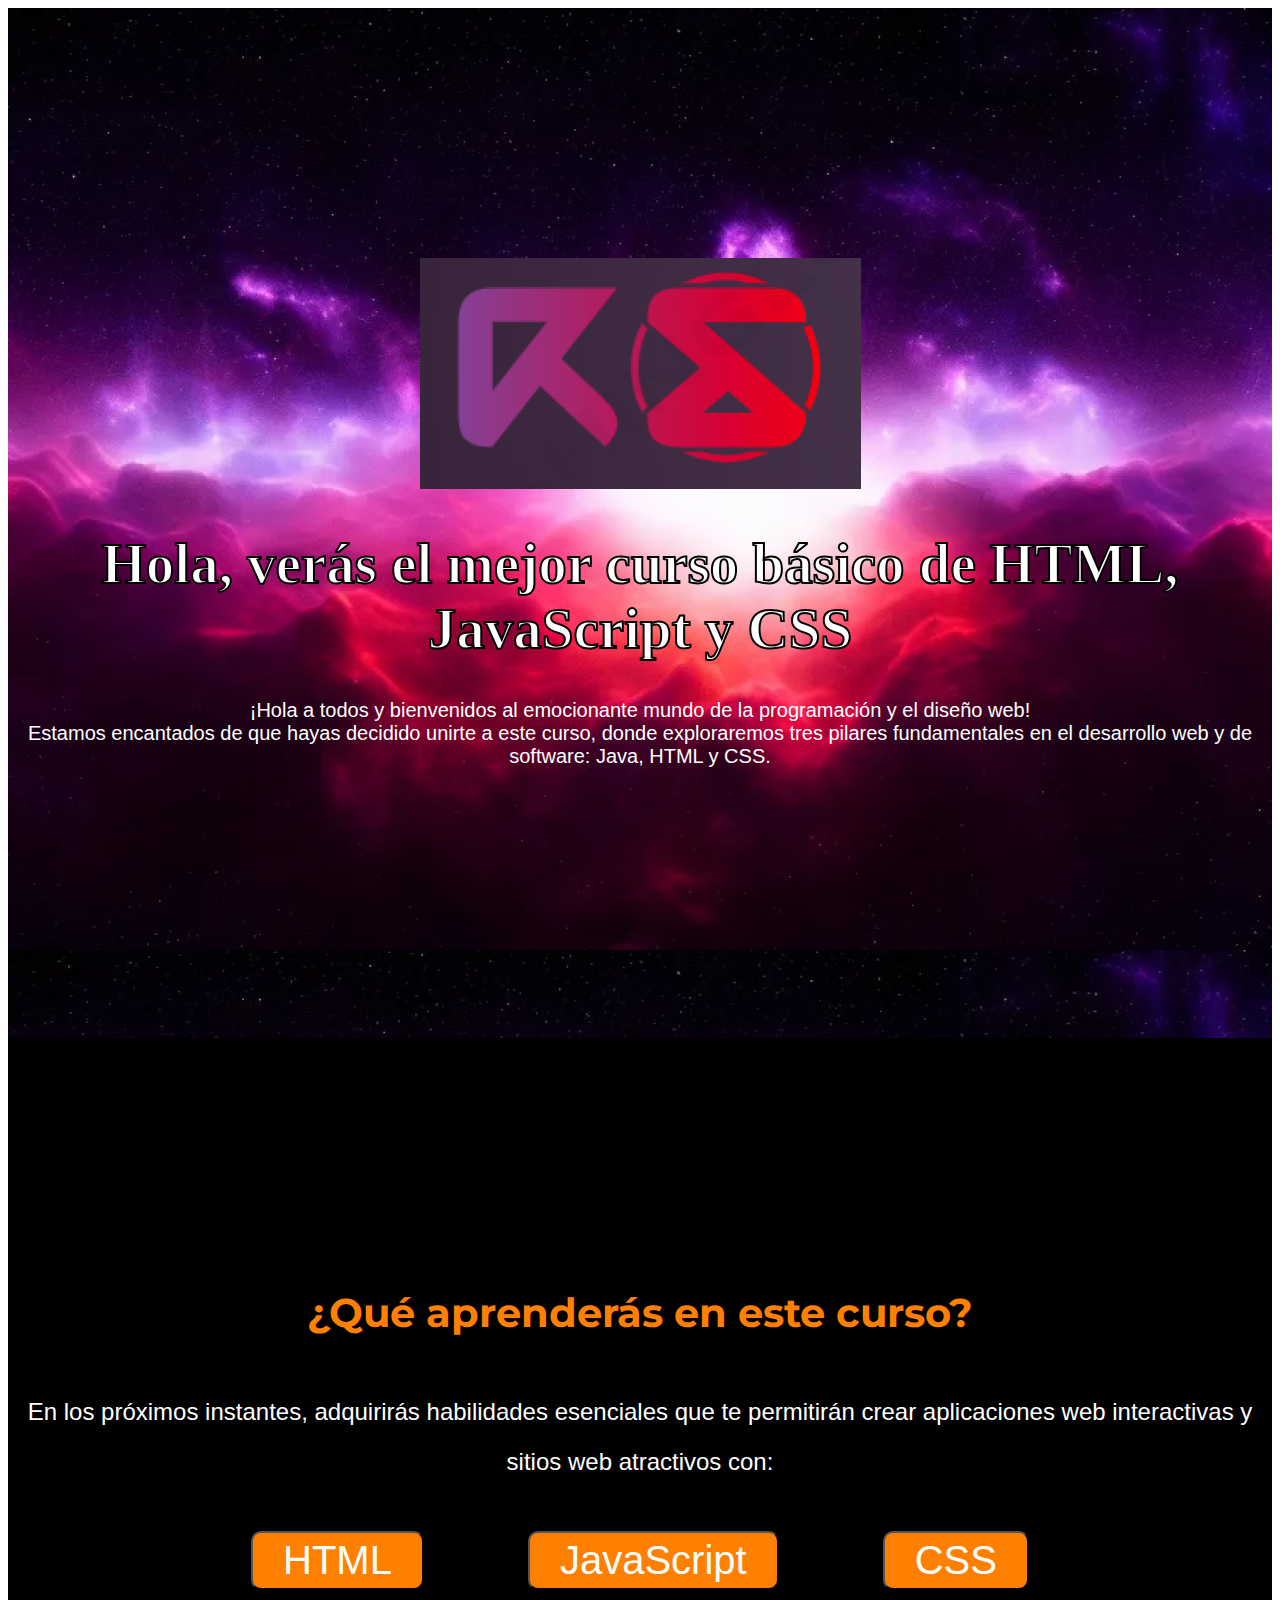
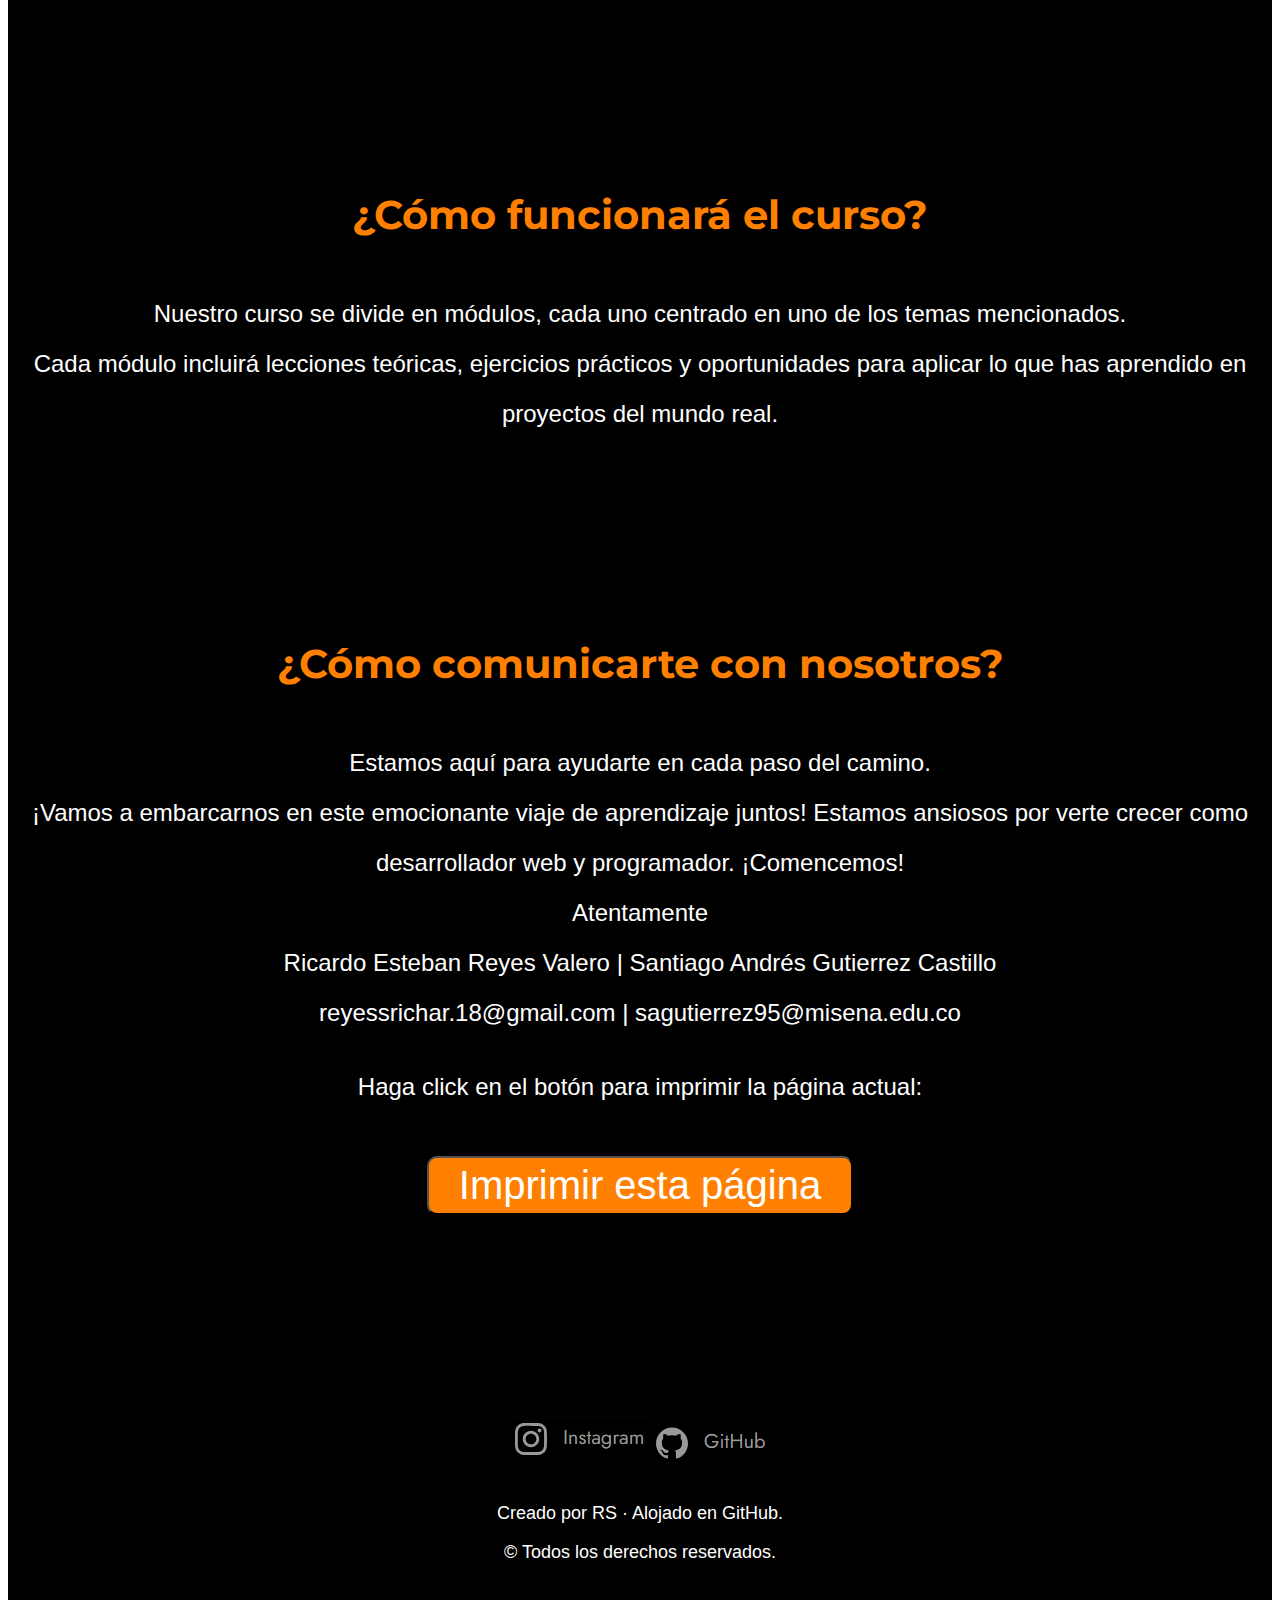
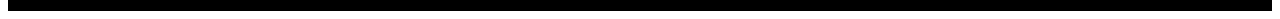
<file: index.html>
<!DOCTYPE html>
<html lang="en">
<head>
    <meta charset="UTF-8">
    <meta name="viewport" content="width=device-width, initial-scale=1.0">
    <title>Lenguajes de programación</title>
    <link href="https://cdn.jsdelivr.net/npm/bootstrap@5.3.2/dist/css/bootstrap.min.css" rel="stylesheet" integrity="sha384-T3c6CoIi6uLrA9TneNEoa7RxnatzjcDSCmG1MXxSR1GAsXEV/Dwwykc2MPK8M2HN" crossorigin="anonymous">
    <link rel="stylesheet" href="./css/style.css">
</head>
<body>

    <header>
        <section class="home"> 
            <div class="container">
                <article>
                    <img src="./img/imgPrincipal.png" alt="Imagen 1">
                    <h1>Hola, verás el mejor curso básico de HTML, JavaScript y CSS</h1>
                    <p>¡Hola a todos y bienvenidos al emocionante mundo de la programación y el diseño web! <br>
                        Estamos encantados de que hayas decidido unirte a este curso, donde exploraremos tres pilares fundamentales en el desarrollo web y de software: Java, HTML y CSS.</p>
                </article>
            </div>            
        </section>
    </header>
    <main>
        <section id="cursos">
            <div class="container">
                <article>
                    <h2>¿Qué aprenderás en este curso?</h2>
                    <p>En los próximos instantes, adquirirás habilidades esenciales que te permitirán crear aplicaciones web interactivas y sitios web atractivos con:</p>
                    <a href="./html.html"><button id="html">HTML</button></a>
                    <a href="./js.html"><button id="js">JavaScript</button></a>
                    <a href="./css.html"><button id="css">CSS</button></a>
                    <h2>¿Cómo funcionará el curso?</h2>
                    <p>Nuestro curso se divide en módulos, cada uno centrado en uno de los temas mencionados. <br> 
                    Cada módulo incluirá lecciones teóricas, ejercicios prácticos y oportunidades para aplicar lo que has aprendido en proyectos del mundo real.</p>
                    <h2>¿Cómo comunicarte con nosotros?</h2>
                    <p>Estamos aquí para ayudarte en cada paso del camino. <br>
                        ¡Vamos a embarcarnos en este emocionante viaje de aprendizaje juntos! Estamos ansiosos
                        por verte crecer como desarrollador web y programador. ¡Comencemos! <br>
                        Atentamente <br>
                        Ricardo Esteban Reyes Valero | Santiago Andrés Gutierrez Castillo <br>
                        reyessrichar.18@gmail.com | sagutierrez95@misena.edu.co</p>
                </article>
                <p>Haga click en el botón para imprimir la página actual:</p>
                <button onclick="window.print()">Imprimir esta página</button>
            </div>
        </section>
    </main>
    <footer id="pie">
        <div class="container">
            <article>
                <img src="./img/instagram.png" alt="Instagram">
                <img src="./img/github.png" alt="Github">
                <p>Creado por RS · Alojado en GitHub.</p>
                <p>© Todos los derechos reservados.</p>
            </article>
        </div>
    </footer>
    <script src="https://cdn.jsdelivr.net/npm/bootstrap@5.3.2/dist/js/bootstrap.bundle.min.js" integrity="sha384-C6RzsynM9kWDrMNeT87bh95OGNyZPhcTNXj1NW7RuBCsyN/o0jlpcV8Qyq46cDfL" crossorigin="anonymous"></script>
    <script src="./js/main.js"></script>
</body>
</html>
</file>
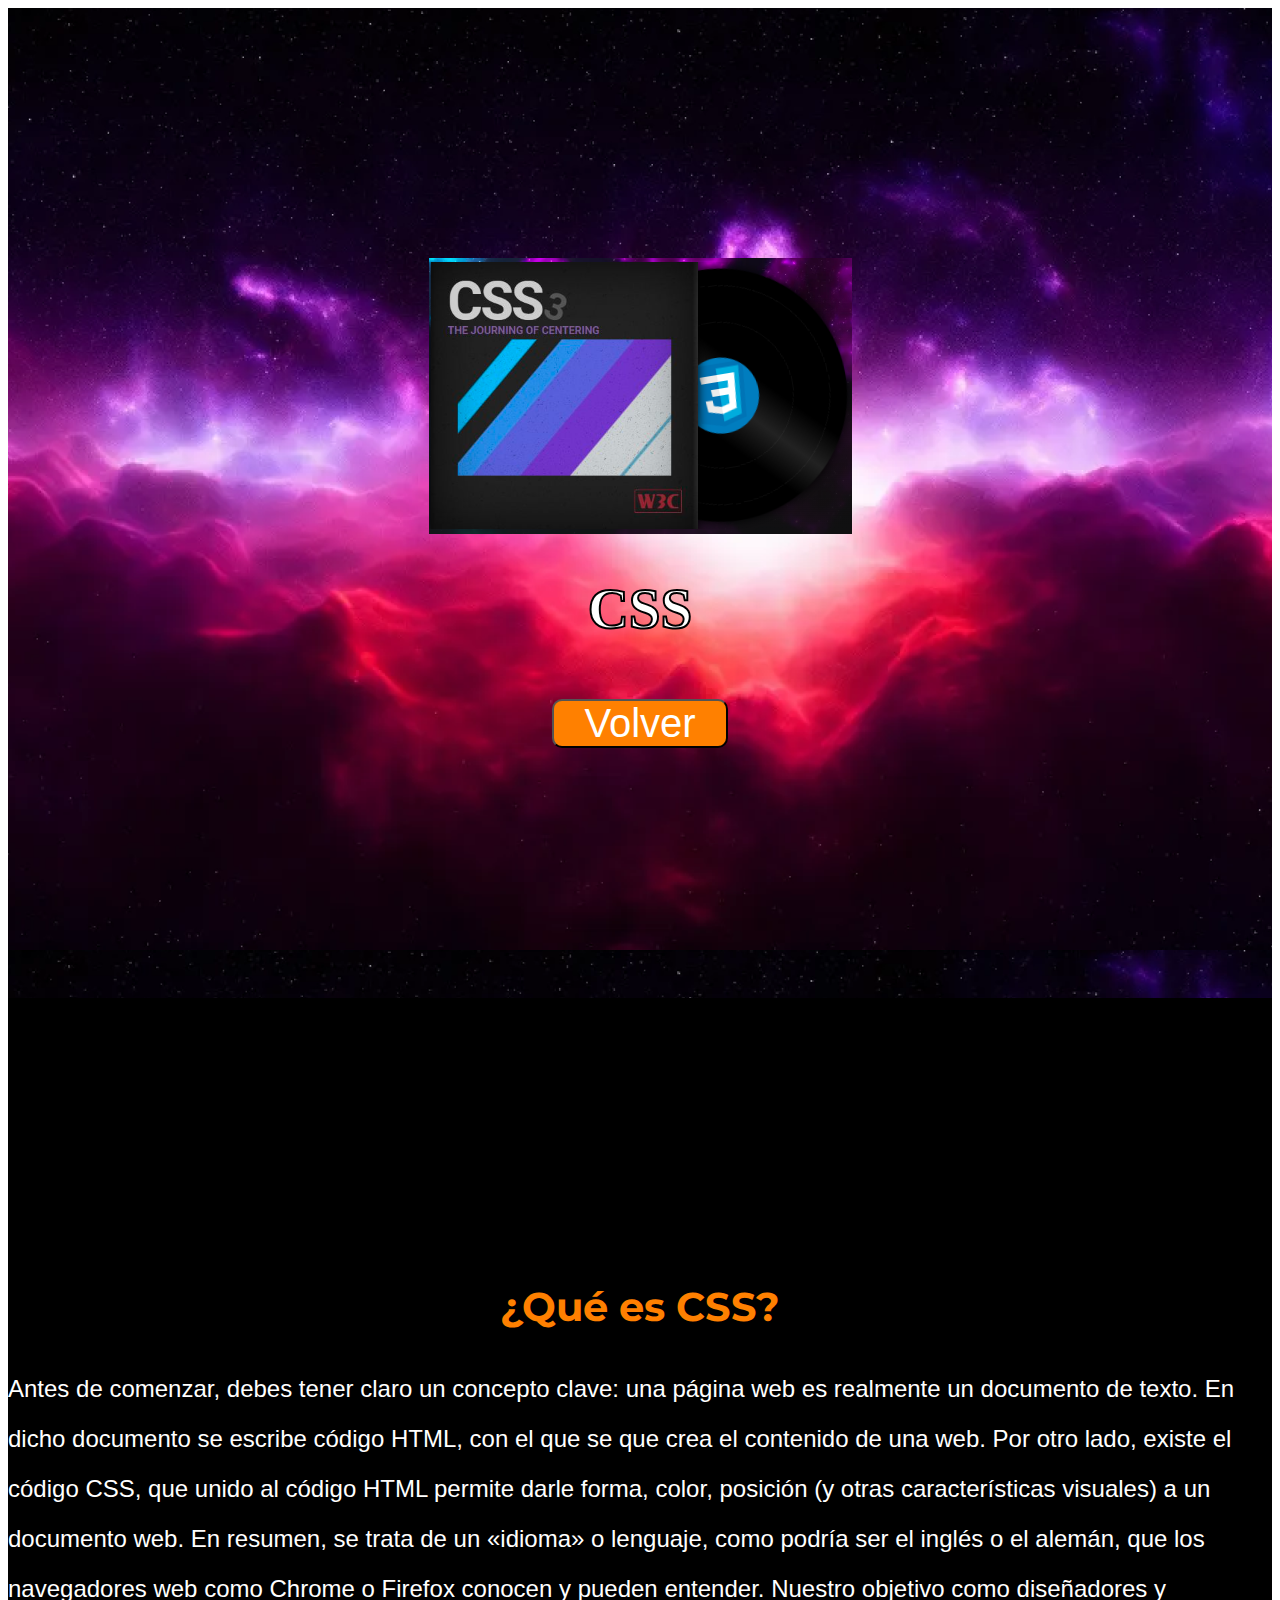
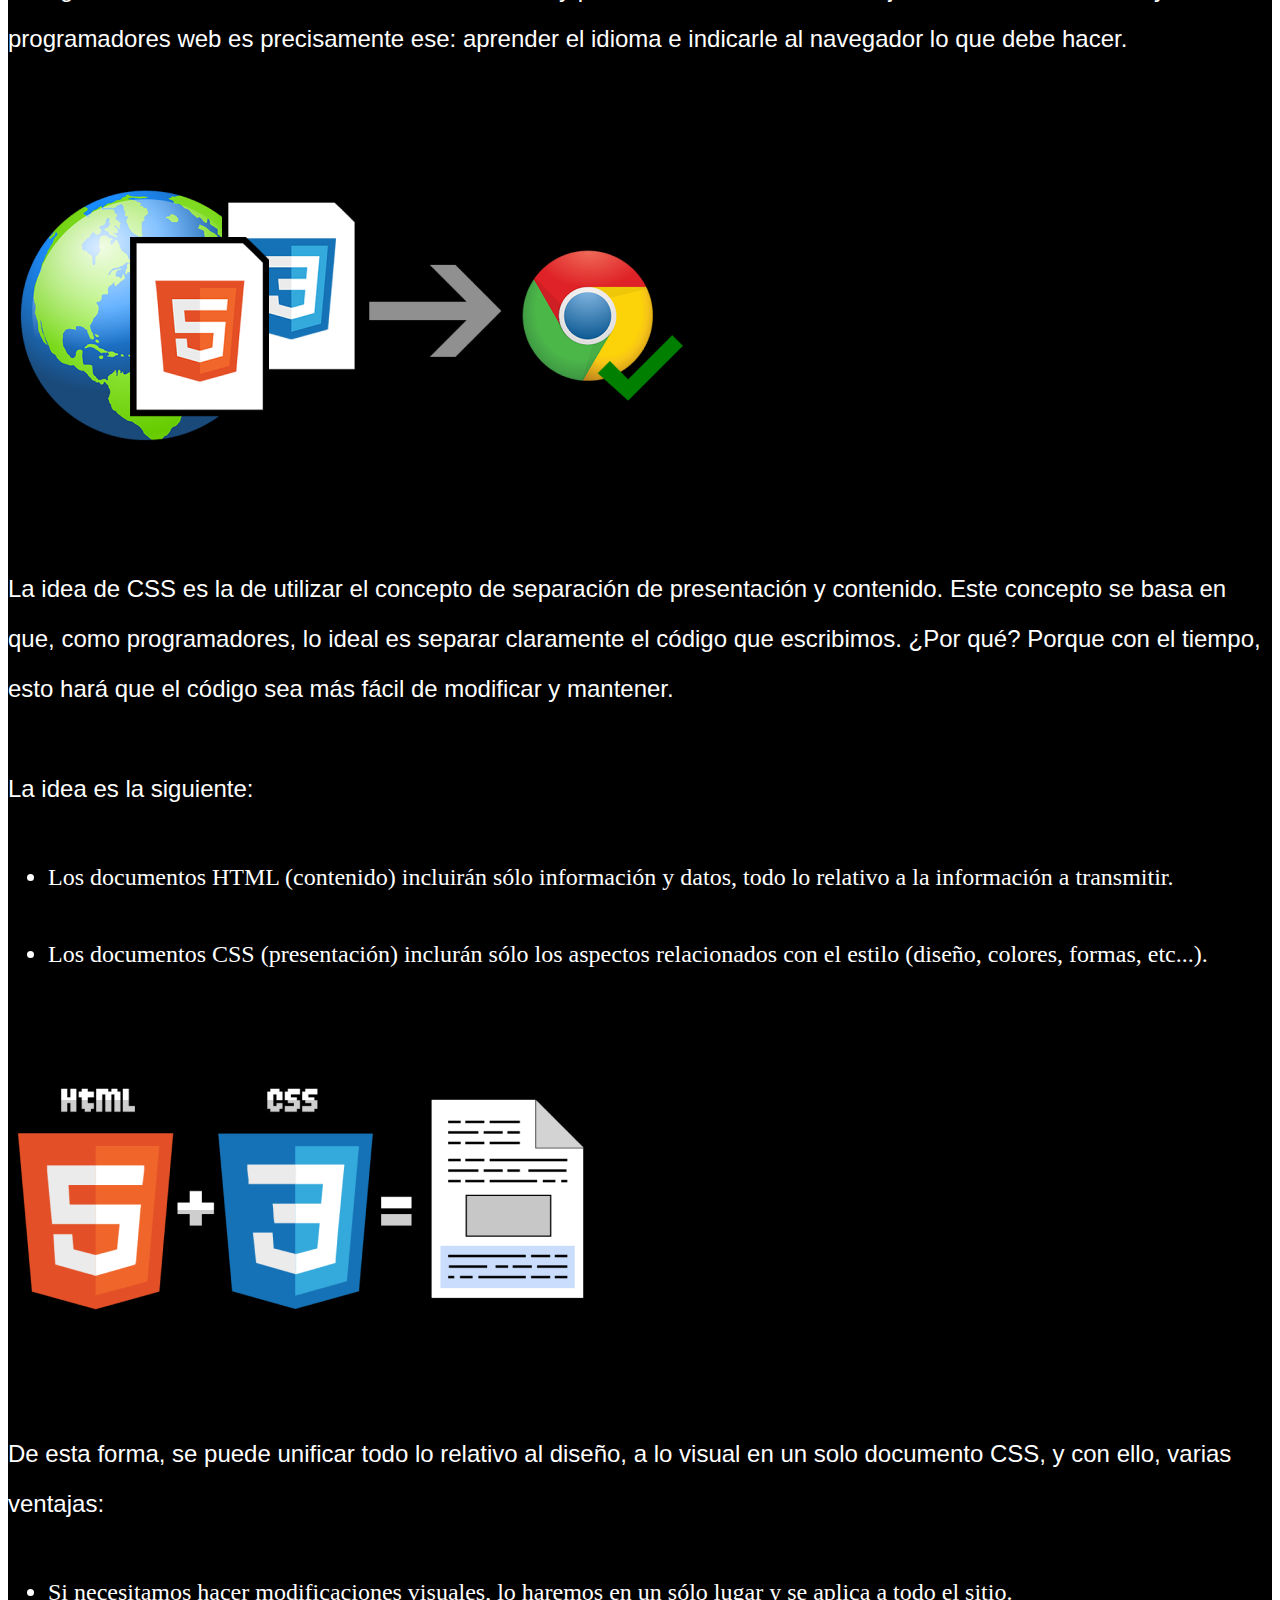
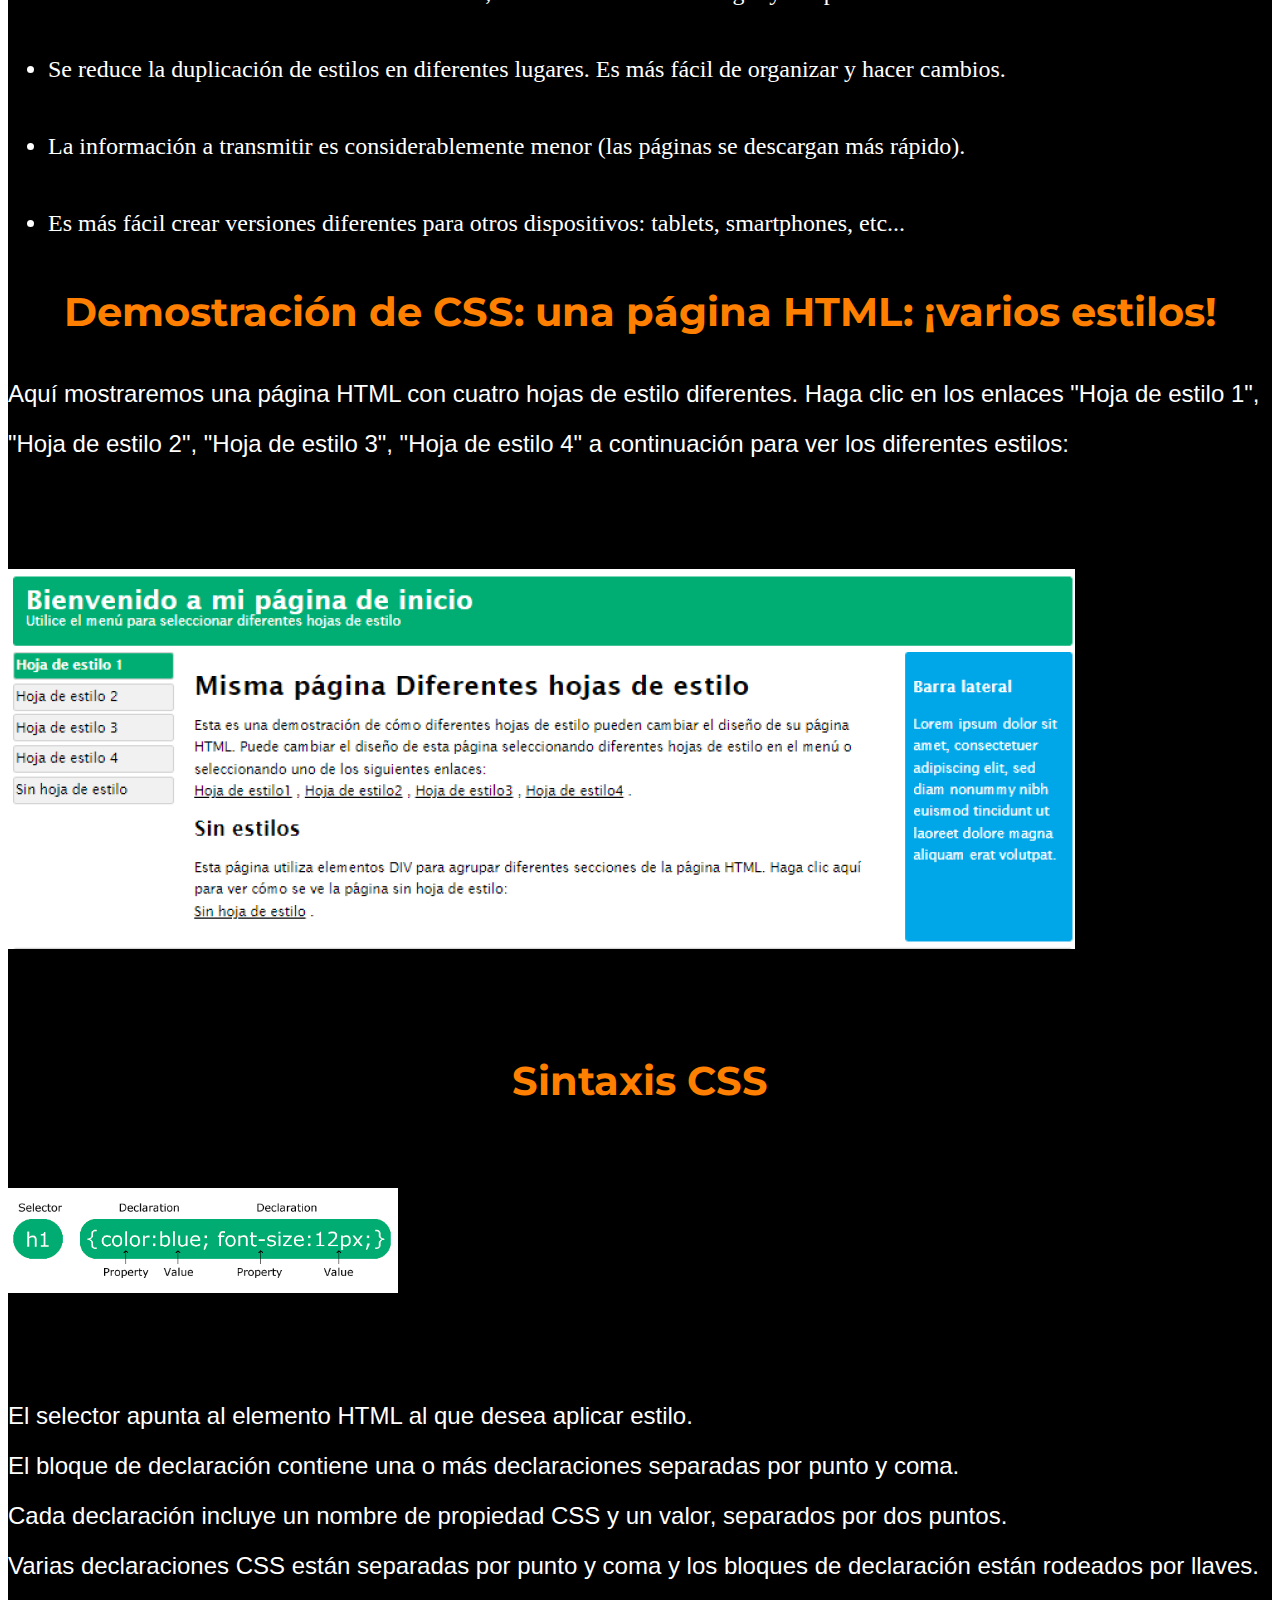
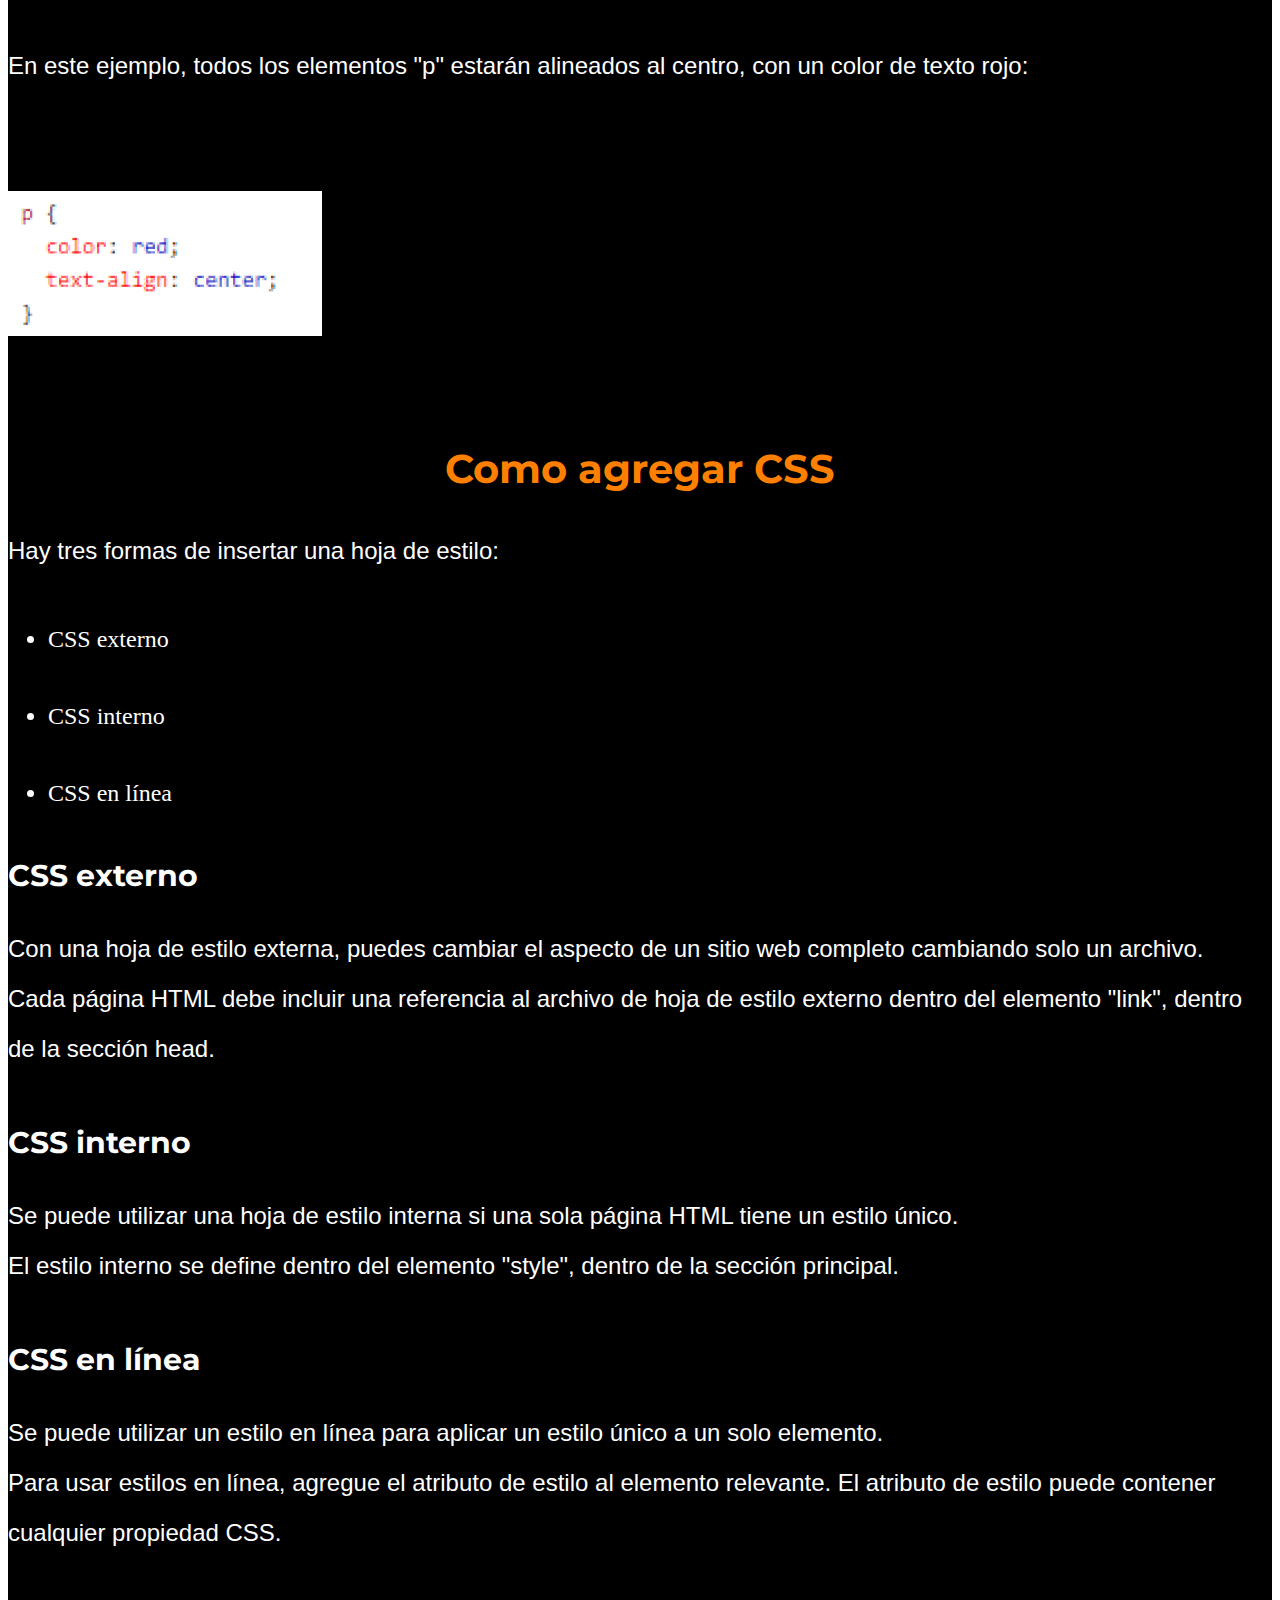
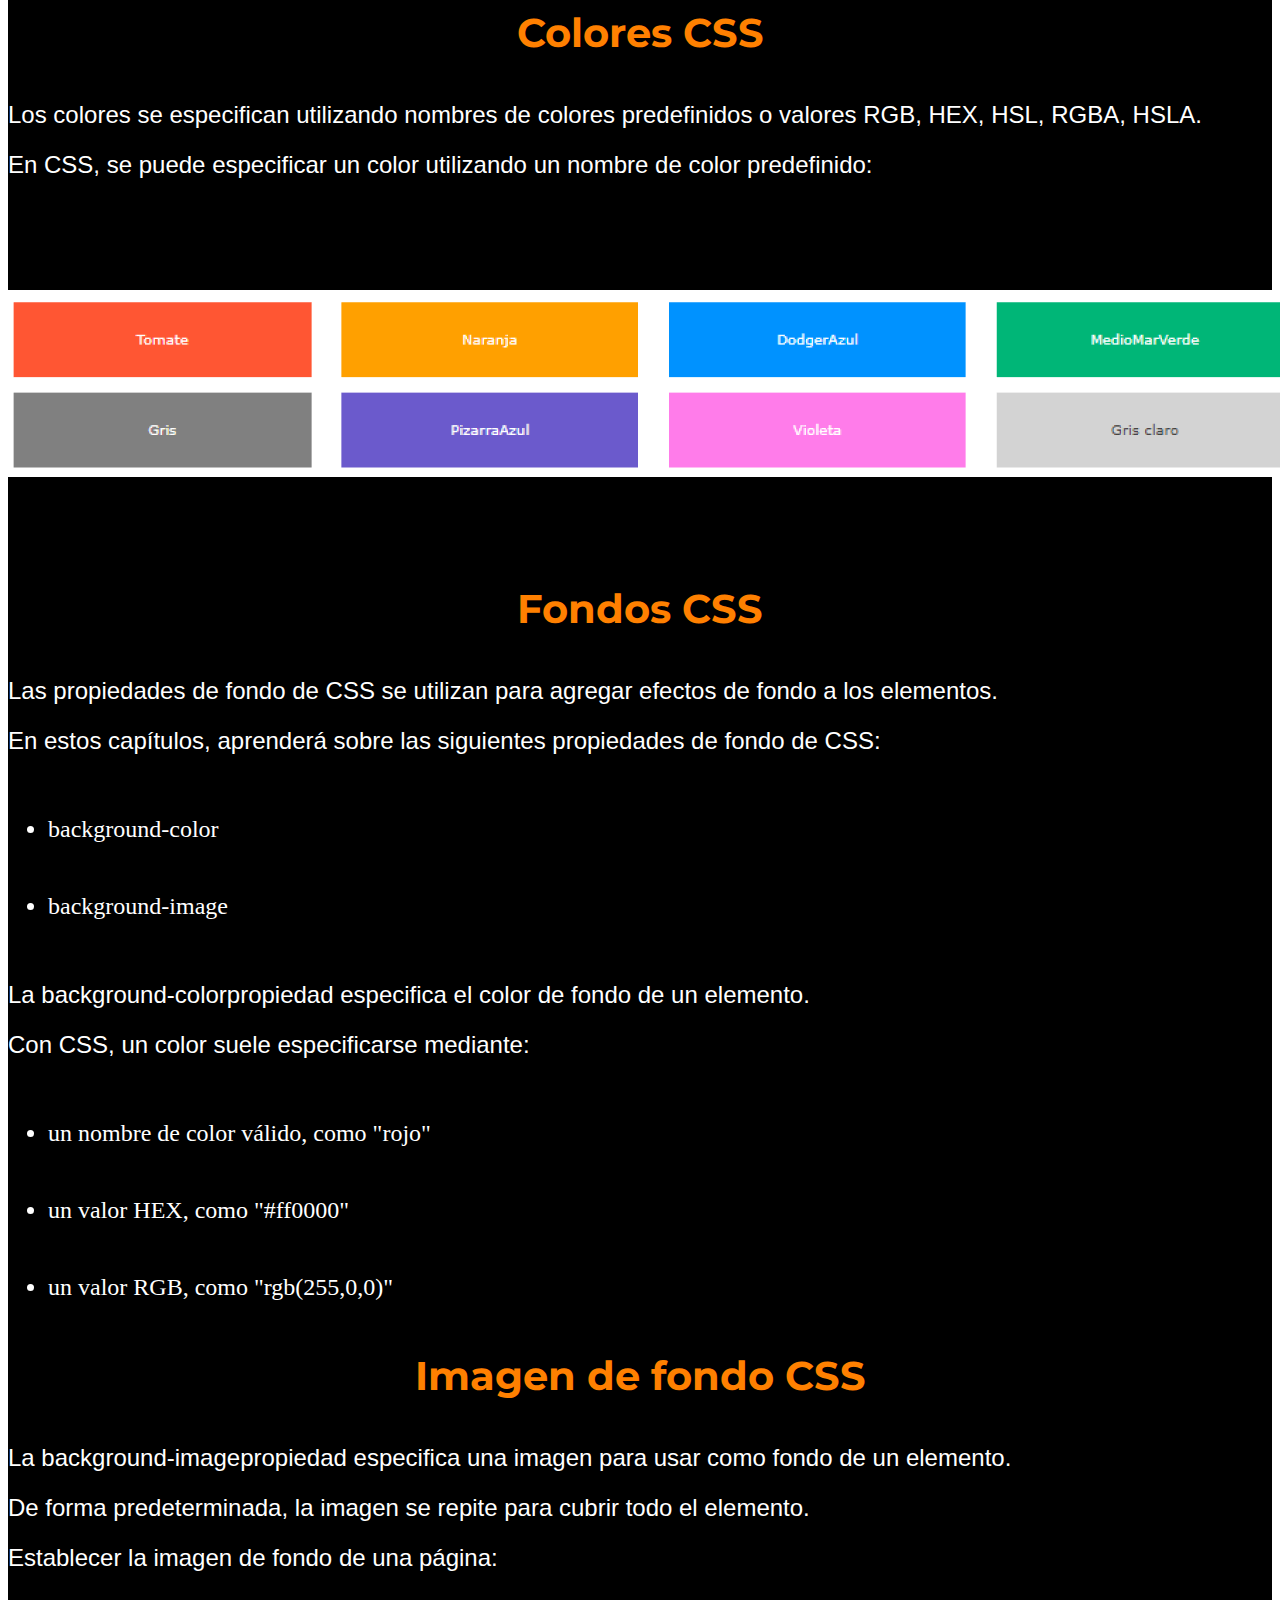
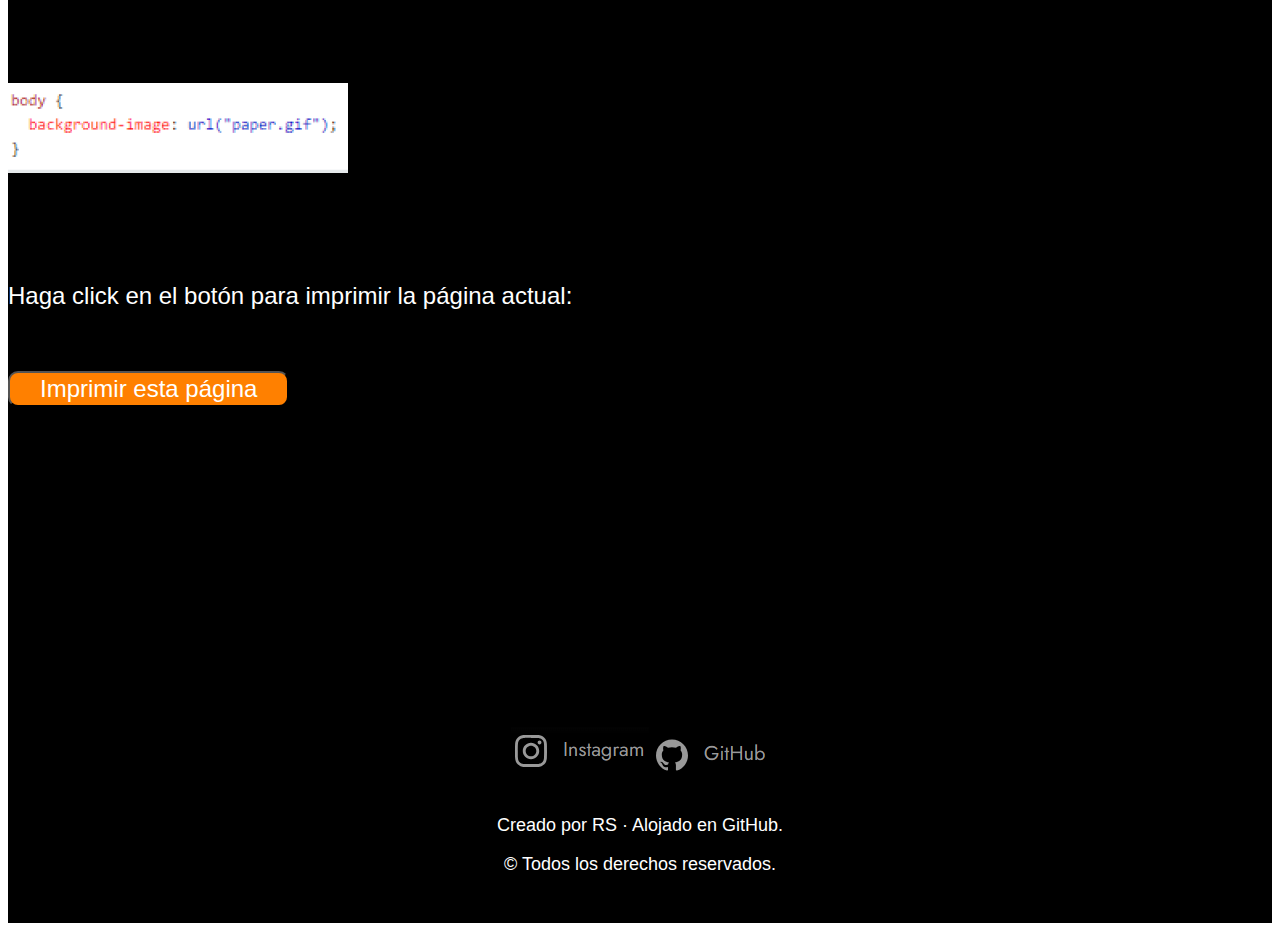
<file: css.html>
<!DOCTYPE html>
<html lang="en">
<head>
    <meta charset="UTF-8">
    <meta name="viewport" content="width=device-width, initial-scale=1.0">
    <title>CSS</title>
    <link href="https://cdn.jsdelivr.net/npm/bootstrap@5.3.2/dist/css/bootstrap.min.css" rel="stylesheet" integrity="sha384-T3c6CoIi6uLrA9TneNEoa7RxnatzjcDSCmG1MXxSR1GAsXEV/Dwwykc2MPK8M2HN" crossorigin="anonymous">
    <link rel="stylesheet" href="./css/style.css">
</head>
<body>

    <header>
        <section class="home_css"> 
            <div class="container">
                <article>
                    <img src="./img/img1css.png" alt="HTML">
                    <h1>CSS</h1>
                    <a href="./index.html"><button>Volver</button></a><br>
                </article>
            </div>            
        </section>
    </header>
    <main>
        <section id="info_css">
            <div class="container">
                <article>
                    <h2>¿Qué es CSS?</h2>
                    <p>Antes de comenzar, debes tener claro un concepto clave: una página web es realmente un documento de texto. En dicho documento se escribe código HTML, con el que se que crea el contenido de una web. Por otro lado, existe el código CSS, que unido al código HTML permite darle forma, color, posición (y otras características visuales) a un documento web. En resumen, se trata de un «idioma» o lenguaje, como podría ser el inglés o el alemán, que los navegadores web como Chrome o Firefox conocen y pueden entender. Nuestro objetivo como diseñadores y programadores web es precisamente ese: aprender el idioma e indicarle al navegador lo que debe hacer.</p>
                    <img src="img/css1.png" alt="CSS-1">
                    <p>La idea de CSS es la de utilizar el concepto de separación de presentación y contenido. Este concepto se basa en que, como programadores, lo ideal es separar claramente el código que escribimos. ¿Por qué? Porque con el tiempo, esto hará que el código sea más fácil de modificar y mantener. <br><br>
                    La idea es la siguiente:</p>
                    <ul>
                        <li>Los documentos HTML (contenido) incluirán sólo información y datos, todo lo relativo a la información a transmitir.</li>
                        <li>Los documentos CSS (presentación) inclurán sólo los aspectos relacionados con el estilo (diseño, colores, formas, etc...).</li>
                    </ul>
                    <img src="img/css2.png" alt="CSS-2">
                    <p>De esta forma, se puede unificar todo lo relativo al diseño, a lo visual en un solo documento CSS, y con ello, varias ventajas:</p>
                    <ul>
                        <li>Si necesitamos hacer modificaciones visuales, lo haremos en un sólo lugar y se aplica a todo el sitio.</li>
                        <li>Se reduce la duplicación de estilos en diferentes lugares. Es más fácil de organizar y hacer cambios.</li>
                        <li>La información a transmitir es considerablemente menor (las páginas se descargan más rápido).</li>
                        <li>Es más fácil crear versiones diferentes para otros dispositivos: tablets, smartphones, etc...</li>
                    </ul>
                    <h2>Demostración de CSS: una página HTML: ¡varios estilos!</h2>
                    <p>Aquí mostraremos una página HTML con cuatro hojas de estilo diferentes. Haga clic en los enlaces "Hoja de estilo 1", "Hoja de estilo 2", "Hoja de estilo 3", "Hoja de estilo 4" a continuación para ver los diferentes estilos:</p>
                    <img src="img/css3.png" alt="CSS-3">
                    <h2>Sintaxis CSS</h2>
                    <img src="img/css4.png" alt="CSS-4">
                    <p>El selector apunta al elemento HTML al que desea aplicar estilo.<br>
                    El bloque de declaración contiene una o más declaraciones separadas por punto y coma.<br>
                    Cada declaración incluye un nombre de propiedad CSS y un valor, separados por dos puntos.<br>
                    Varias declaraciones CSS están separadas por punto y coma y los bloques de declaración están rodeados por llaves.<br><br>
                    En este ejemplo, todos los elementos "p" estarán alineados al centro, con un color de texto rojo:</p>
                    <img src="img/css5.png" alt="CSS-5">
                    <h2>Como agregar CSS</h2>
                    <p>Hay tres formas de insertar una hoja de estilo:</p>
                    <ul>
                        <li>CSS externo</li>
                        <li>CSS interno</li>
                        <li>CSS en línea</li>
                    </ul>
                    <h3>CSS externo</h3>
                    <p>Con una hoja de estilo externa, puedes cambiar el aspecto de un sitio web completo cambiando solo un archivo.<br>
                    Cada página HTML debe incluir una referencia al archivo de hoja de estilo externo dentro del elemento "link", dentro de la sección head.</p>
                    <h3>CSS interno</h3>
                    <p>Se puede utilizar una hoja de estilo interna si una sola página HTML tiene un estilo único.<br>
                    El estilo interno se define dentro del elemento "style", dentro de la sección principal.</p>
                    <h3>CSS en línea</h3>
                    <p>Se puede utilizar un estilo en línea para aplicar un estilo único a un solo elemento.<br>
                    Para usar estilos en línea, agregue el atributo de estilo al elemento relevante. El atributo de estilo puede contener cualquier propiedad CSS.</p>
                    <h2>Colores CSS</h2>
                    <p>Los colores se especifican utilizando nombres de colores predefinidos o valores RGB, HEX, HSL, RGBA, HSLA.<br>
                    En CSS, se puede especificar un color utilizando un nombre de color predefinido:</p>
                    <img src="img/css6.png" alt="CSS-6">
                    <h2>Fondos CSS</h2>
                    <p>Las propiedades de fondo de CSS se utilizan para agregar efectos de fondo a los elementos.<br>
                    En estos capítulos, aprenderá sobre las siguientes propiedades de fondo de CSS:</p>
                    <ul>
                        <li>background-color</li>
                        <li>background-image</li>
                    </ul>
                    <p>La background-colorpropiedad especifica el color de fondo de un elemento.<br>
                    Con CSS, un color suele especificarse mediante:</p>
                    <ul>
                        <li>un nombre de color válido, como "rojo"</li>
                        <li>un valor HEX, como "#ff0000"</li>
                        <li>un valor RGB, como "rgb(255,0,0)"</li>
                    </ul>
                    <h2>Imagen de fondo CSS</h2>
                    <p>La background-imagepropiedad especifica una imagen para usar como fondo de un elemento.<br>
                    De forma predeterminada, la imagen se repite para cubrir todo el elemento.<br>
                    Establecer la imagen de fondo de una página:</p>
                    <img src="img/css7.png" alt="CSS-7">
                </article>
                <p>Haga click en el botón para imprimir la página actual:</p>
                <button onclick="window.print()">Imprimir esta página</button>
            </div>
        </section>
    </main>
    <footer id="pie">
        <div class="container">
            <article>
                <img src="./img/instagram.png" alt="Instagram">
                <img src="./img/github.png" alt="Github">
                <p>Creado por RS · Alojado en GitHub.</p>
                <p>© Todos los derechos reservados.</p>
            </article>
        </div>
    </footer>
    <script src="https://cdn.jsdelivr.net/npm/bootstrap@5.3.2/dist/js/bootstrap.bundle.min.js" integrity="sha384-C6RzsynM9kWDrMNeT87bh95OGNyZPhcTNXj1NW7RuBCsyN/o0jlpcV8Qyq46cDfL" crossorigin="anonymous"></script>
    <script src="./js/main.js"></script>
</body>
</html>
</file>
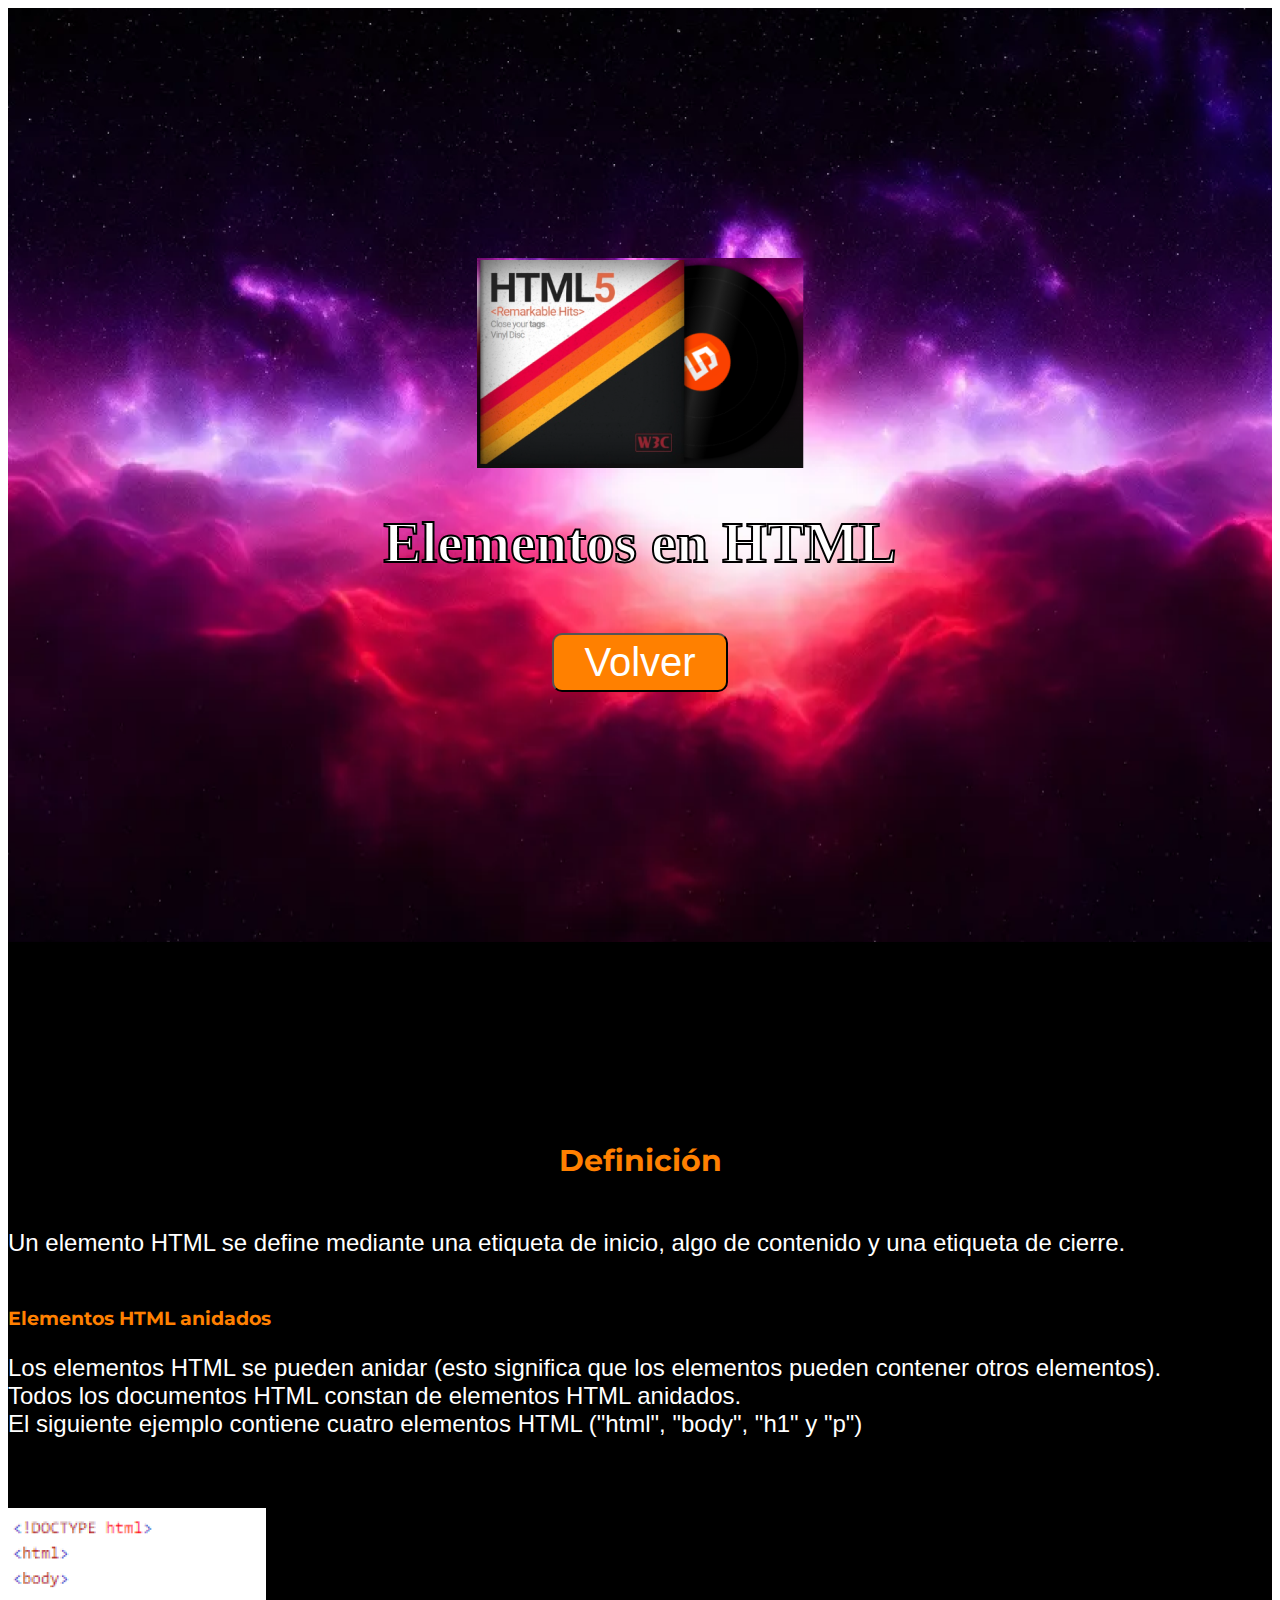
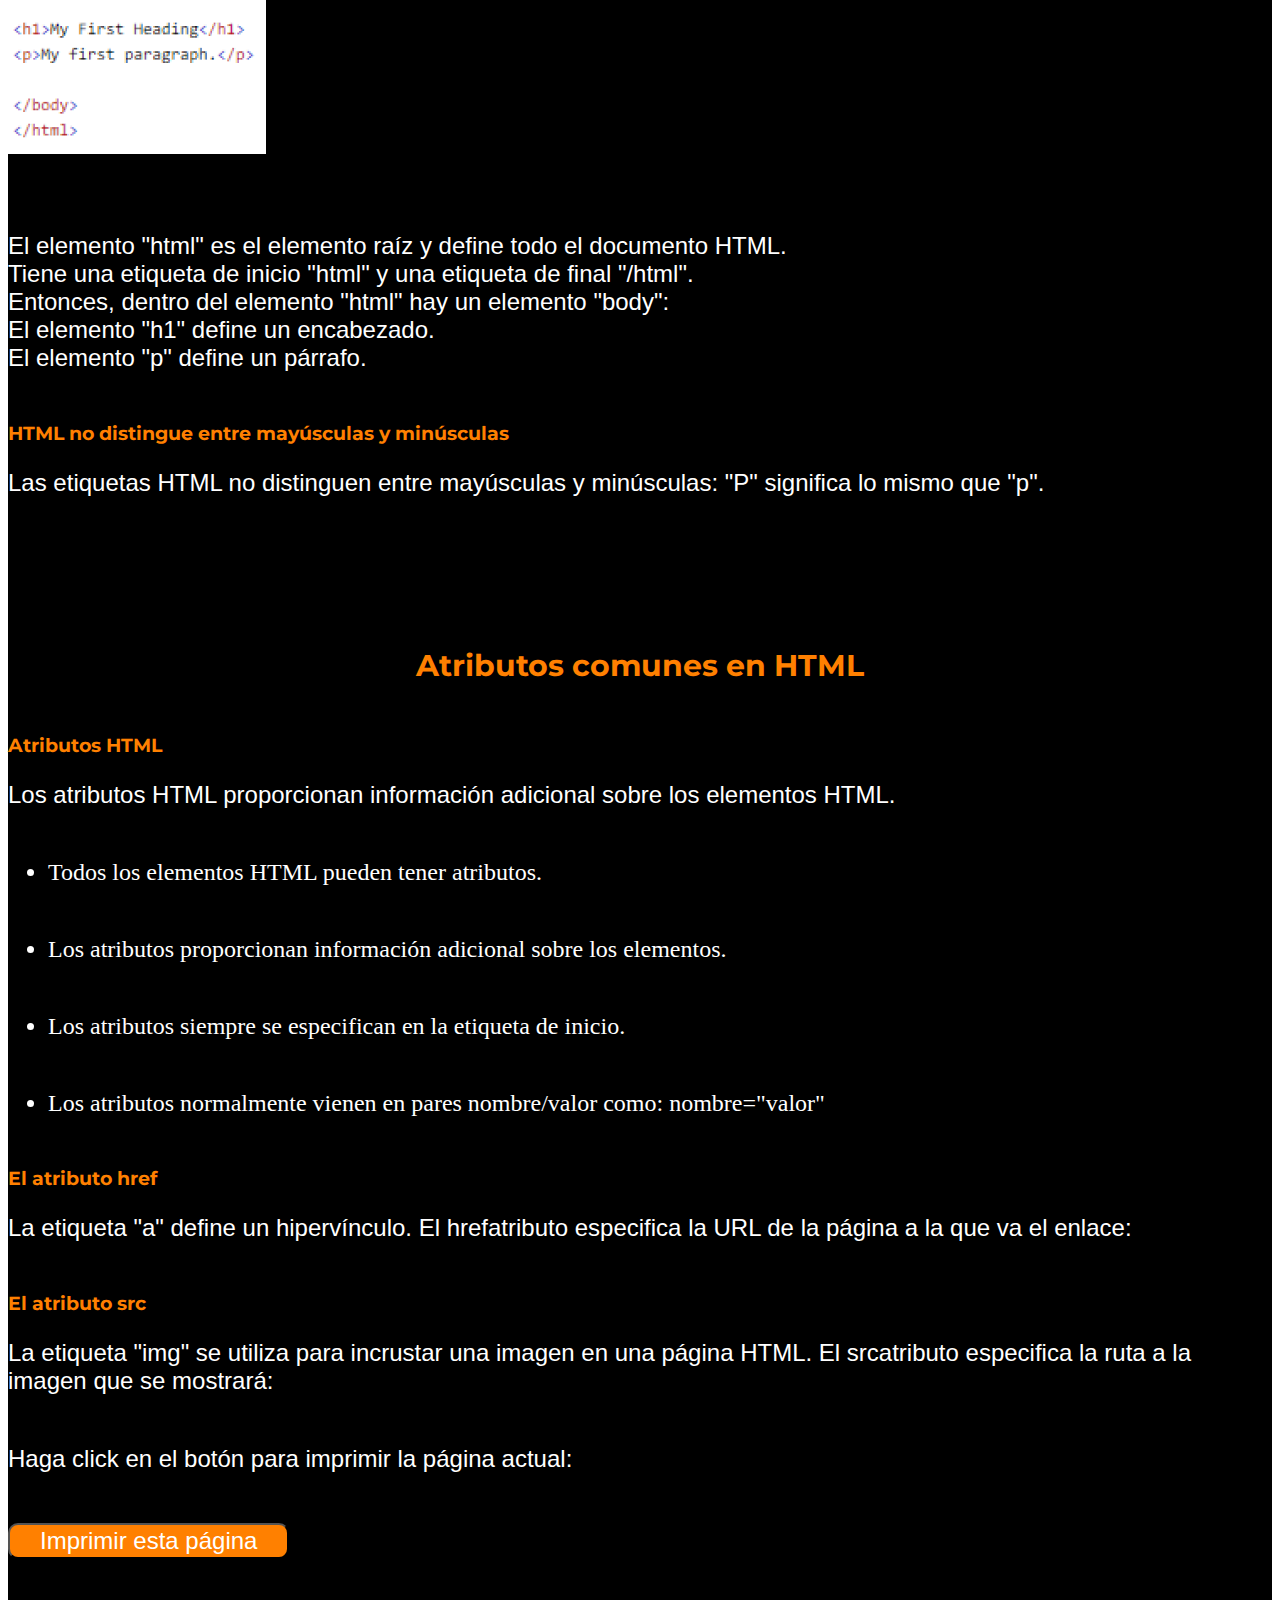
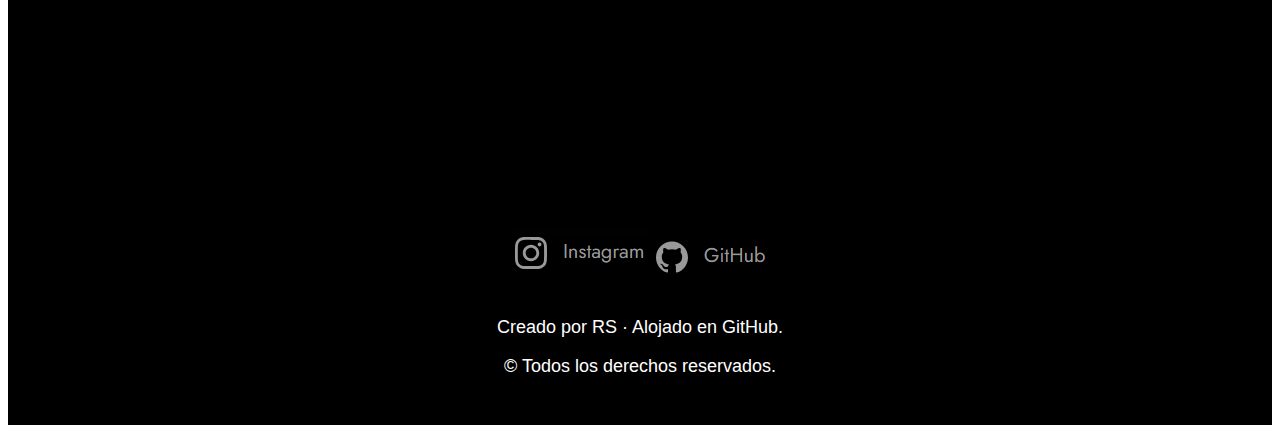
<file: elementos.html>
<!DOCTYPE html>
<html lang="en">
<head>
    <meta charset="UTF-8">
    <meta name="viewport" content="width=device-width, initial-scale=1.0">
    <title>Elementos HTML</title>
    <link href="https://cdn.jsdelivr.net/npm/bootstrap@5.3.2/dist/css/bootstrap.min.css" rel="stylesheet" integrity="sha384-T3c6CoIi6uLrA9TneNEoa7RxnatzjcDSCmG1MXxSR1GAsXEV/Dwwykc2MPK8M2HN" crossorigin="anonymous">
    <link rel="stylesheet" href="./css/style.css">
</head>
<body>

    <header>
        <section class="home"> 
            <div class="container">
                <article>
                    <img src="./img/html.png" alt="HTML">
                    <h1>Elementos en HTML</h1>
                    <a href="./html.html"><button>Volver</button></a><br>
                </article>
            </div>            
        </section>
    </header>
    <main>
        <section class="defElementos">
            <div class="container">
                <article>
                    <h2>Definición</h2>
                    <p>Un elemento HTML se define mediante una etiqueta de inicio, algo de contenido y una etiqueta de cierre.</p>
                    <h3>Elementos HTML anidados</h3>
                    <p>Los elementos HTML se pueden anidar (esto significa que los elementos pueden contener otros elementos). <br>
                        Todos los documentos HTML constan de elementos HTML anidados. <br>
                        El siguiente ejemplo contiene cuatro elementos HTML ("html", "body", "h1" y "p")</p>
                    <img src="./img/codigo2.png" alt="Código">
                    <p>El elemento "html" es el elemento raíz y define todo el documento HTML. <br>
                        Tiene una etiqueta de inicio "html" y una etiqueta de final "/html". <br>
                        Entonces, dentro del elemento "html" hay un elemento "body": <br>
                        El elemento "h1" define un encabezado. <br>
                        El elemento "p" define un párrafo.
                    </p>
                    <h3>HTML no distingue entre mayúsculas y minúsculas</h3>
                    <p>Las etiquetas HTML no distinguen entre mayúsculas y minúsculas: "P" significa lo mismo que "p".</p>
                    <h2>Atributos comunes en HTML</h2>
                    <h3>Atributos HTML</h3>
                    <p>Los atributos HTML proporcionan información adicional sobre los elementos HTML.</p>
                    <ul>
                        <li>Todos los elementos HTML pueden tener atributos.</li>
                        <li>Los atributos proporcionan información adicional sobre los elementos.</li>
                        <li>Los atributos siempre se especifican en la etiqueta de inicio.</li>
                        <li>Los atributos normalmente vienen en pares nombre/valor como: nombre="valor"</li>
                    </ul>
                    <h3>El atributo href</h3>
                    <p>La etiqueta "a" define un hipervínculo. El hrefatributo especifica la URL de la página a la que va el enlace:</p>
                    <h3>El atributo src</h3>
                    <p>La etiqueta "img" se utiliza para incrustar una imagen en una página HTML. El srcatributo especifica la ruta a la imagen que se mostrará:</p>
                </article>
                <p>Haga click en el botón para imprimir la página actual:</p>
                <button onclick="window.print()">Imprimir esta página</button>
            </div>
        </section>
    </main>
    <footer id="pie">
        <div class="container">
            <article>
                <img src="./img/instagram.png" alt="Instagram">
                <img src="./img/github.png" alt="Github">
                <p>Creado por RS · Alojado en GitHub.</p>
                <p>© Todos los derechos reservados.</p>
            </article>
        </div>
    </footer>
    <script src="https://cdn.jsdelivr.net/npm/bootstrap@5.3.2/dist/js/bootstrap.bundle.min.js" integrity="sha384-C6RzsynM9kWDrMNeT87bh95OGNyZPhcTNXj1NW7RuBCsyN/o0jlpcV8Qyq46cDfL" crossorigin="anonymous"></script>
    <script src="./js/main.js"></script>
</body>
</html>
</file>
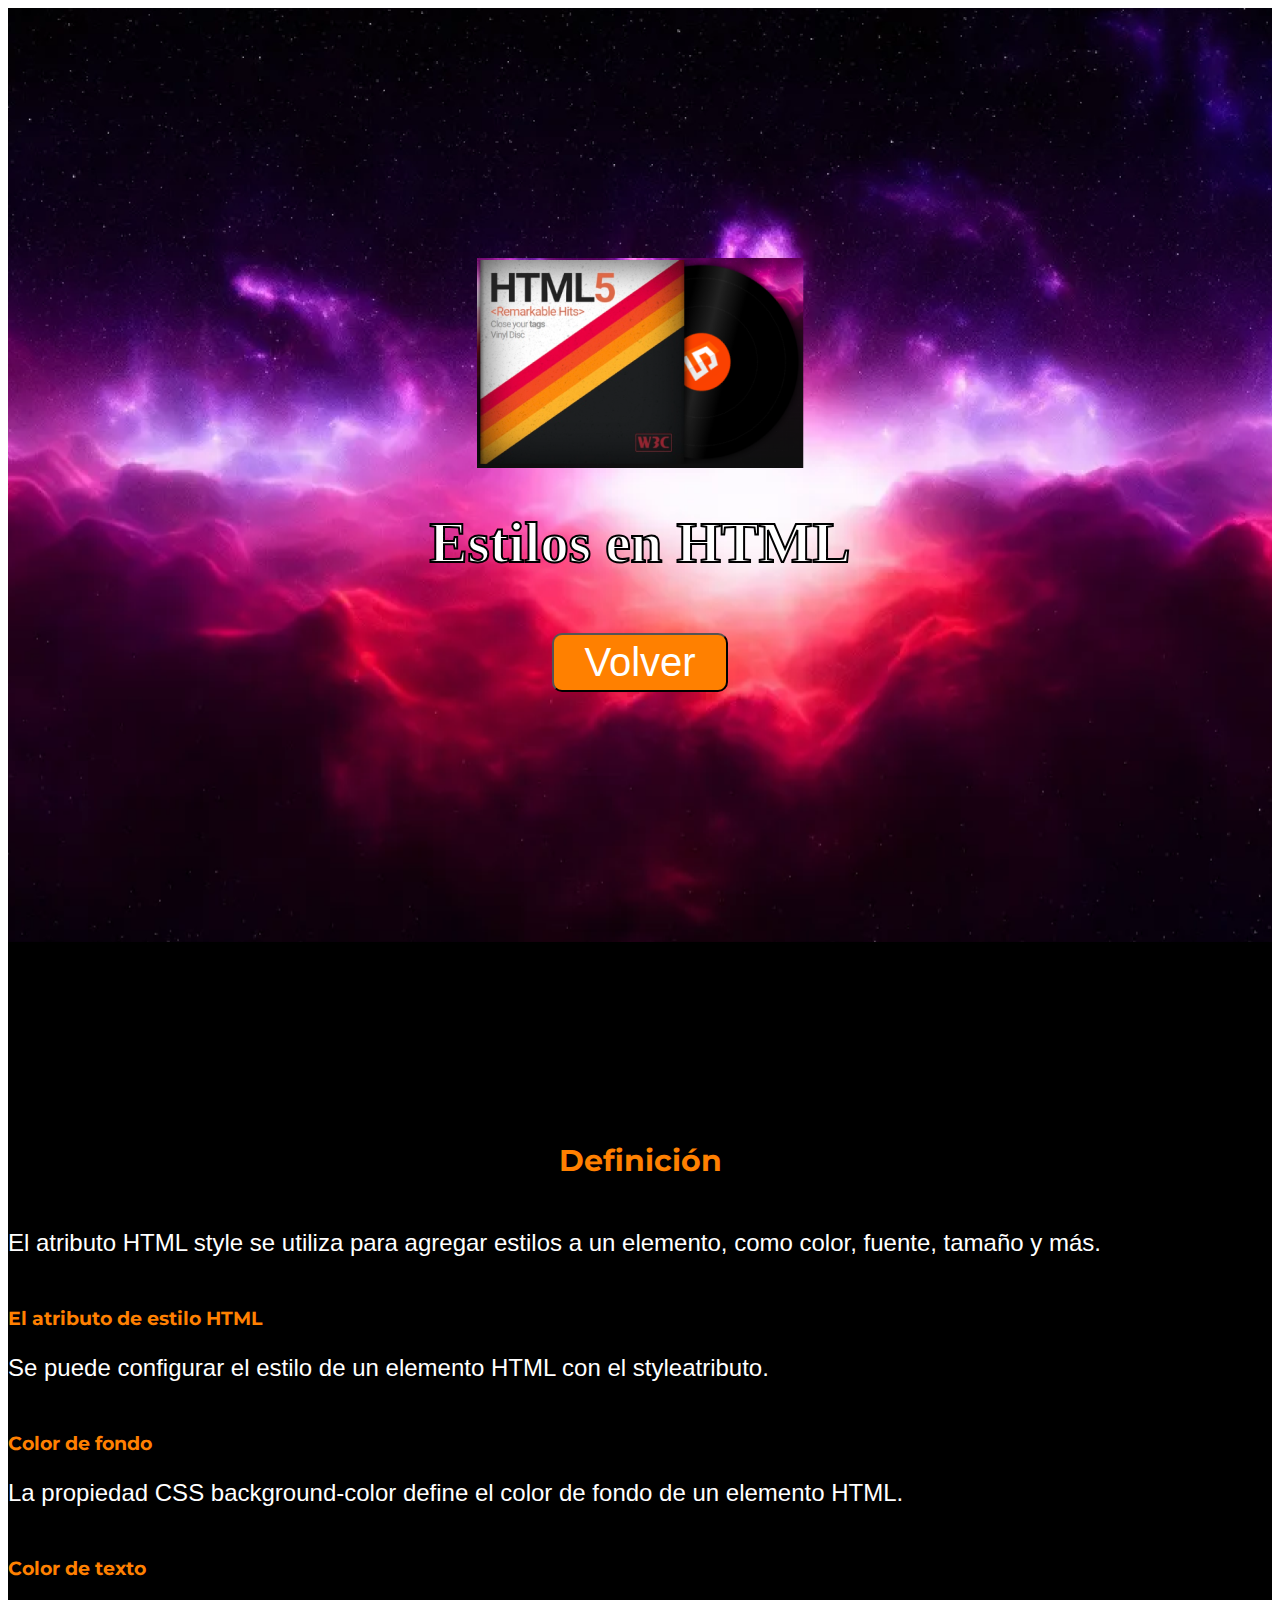
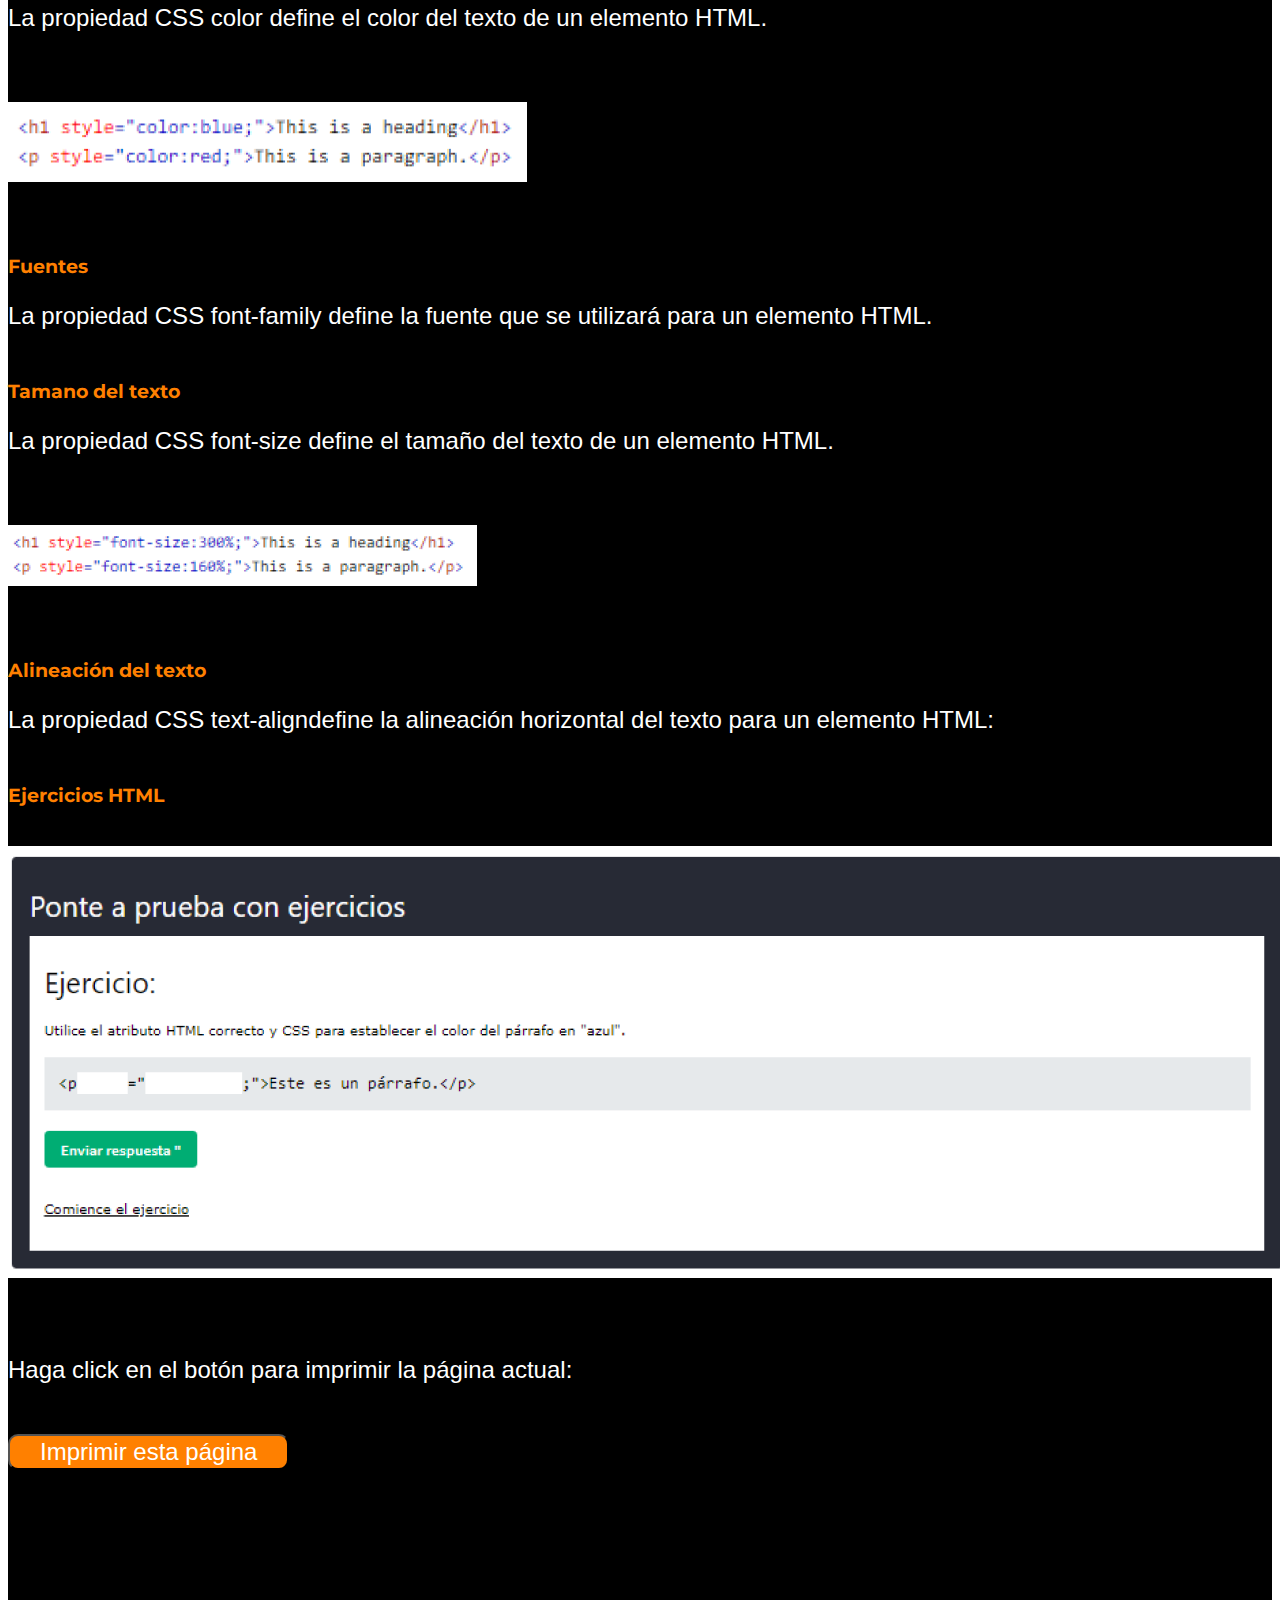
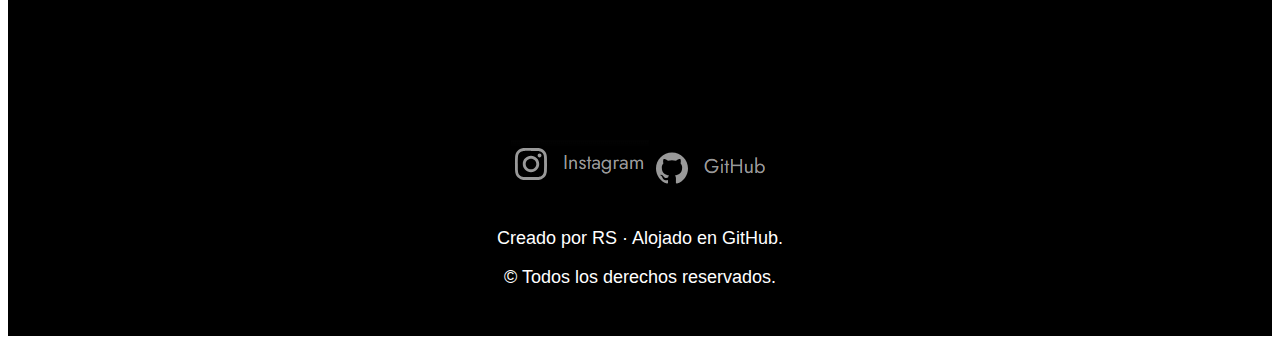
<file: estilos.html>
<!DOCTYPE html>
<html lang="en">
<head>
    <meta charset="UTF-8">
    <meta name="viewport" content="width=device-width, initial-scale=1.0">
    <title>Estilos HTML</title>
    <link href="https://cdn.jsdelivr.net/npm/bootstrap@5.3.2/dist/css/bootstrap.min.css" rel="stylesheet" integrity="sha384-T3c6CoIi6uLrA9TneNEoa7RxnatzjcDSCmG1MXxSR1GAsXEV/Dwwykc2MPK8M2HN" crossorigin="anonymous">
    <link rel="stylesheet" href="./css/style.css">
</head>
<body>

    <header>
        <section class="home"> 
            <div class="container">
                <article>
                    <img src="./img/html.png" alt="HTML">
                    <h1>Estilos en HTML</h1>
                    <a href="./html.html"><button>Volver</button></a><br>
                </article>
            </div>            
        </section>
    </header>
    <main>
        <section class="defElementos">
            <div class="container">
                <article>
                    <h2>Definición</h2>
                    <p>El atributo HTML style se utiliza para agregar estilos a un elemento, como color, fuente, tamaño y más.</p>
                    <h3>El atributo de estilo HTML</h3>
                    <p>Se puede configurar el estilo de un elemento HTML con el styleatributo.</p>
                    <h3>Color de fondo</h3>
                    <p>La propiedad CSS background-color define el color de fondo de un elemento HTML.</p>
                    <h3>Color de texto</h3>
                    <p>La propiedad CSS color define el color del texto de un elemento HTML.</p>
                    <img src="./img/codigo4.png" alt="Código">
                    <h3>Fuentes</h3>
                    <p>La propiedad CSS font-family define la fuente que se utilizará para un elemento HTML.</p>
                    <h3>Tamano del texto</h3>
                    <p>La propiedad CSS font-size define el tamaño del texto de un elemento HTML.</p>
                    <img src="./img/codigo5.png" alt="Código">
                    <h3>Alineación del texto</h3>
                    <p>La propiedad CSS text-aligndefine la alineación horizontal del texto para un elemento HTML:</p>
                    <h3>Ejercicios HTML</h3>
                    <img src="./img/codigo6.png" alt="Código">
                </article>
                <p>Haga click en el botón para imprimir la página actual:</p>
                <button onclick="window.print()">Imprimir esta página</button>
            </div>
        </section>
    </main>
    <footer id="pie">
        <div class="container">
            <article>
                <img src="./img/instagram.png" alt="Instagram">
                <img src="./img/github.png" alt="Github">
                <p>Creado por RS · Alojado en GitHub.</p>
                <p>© Todos los derechos reservados.</p>
            </article>
        </div>
    </footer>
    <script src="https://cdn.jsdelivr.net/npm/bootstrap@5.3.2/dist/js/bootstrap.bundle.min.js" integrity="sha384-C6RzsynM9kWDrMNeT87bh95OGNyZPhcTNXj1NW7RuBCsyN/o0jlpcV8Qyq46cDfL" crossorigin="anonymous"></script>
    <script src="./js/main.js"></script>
</body>
</html>
</file>
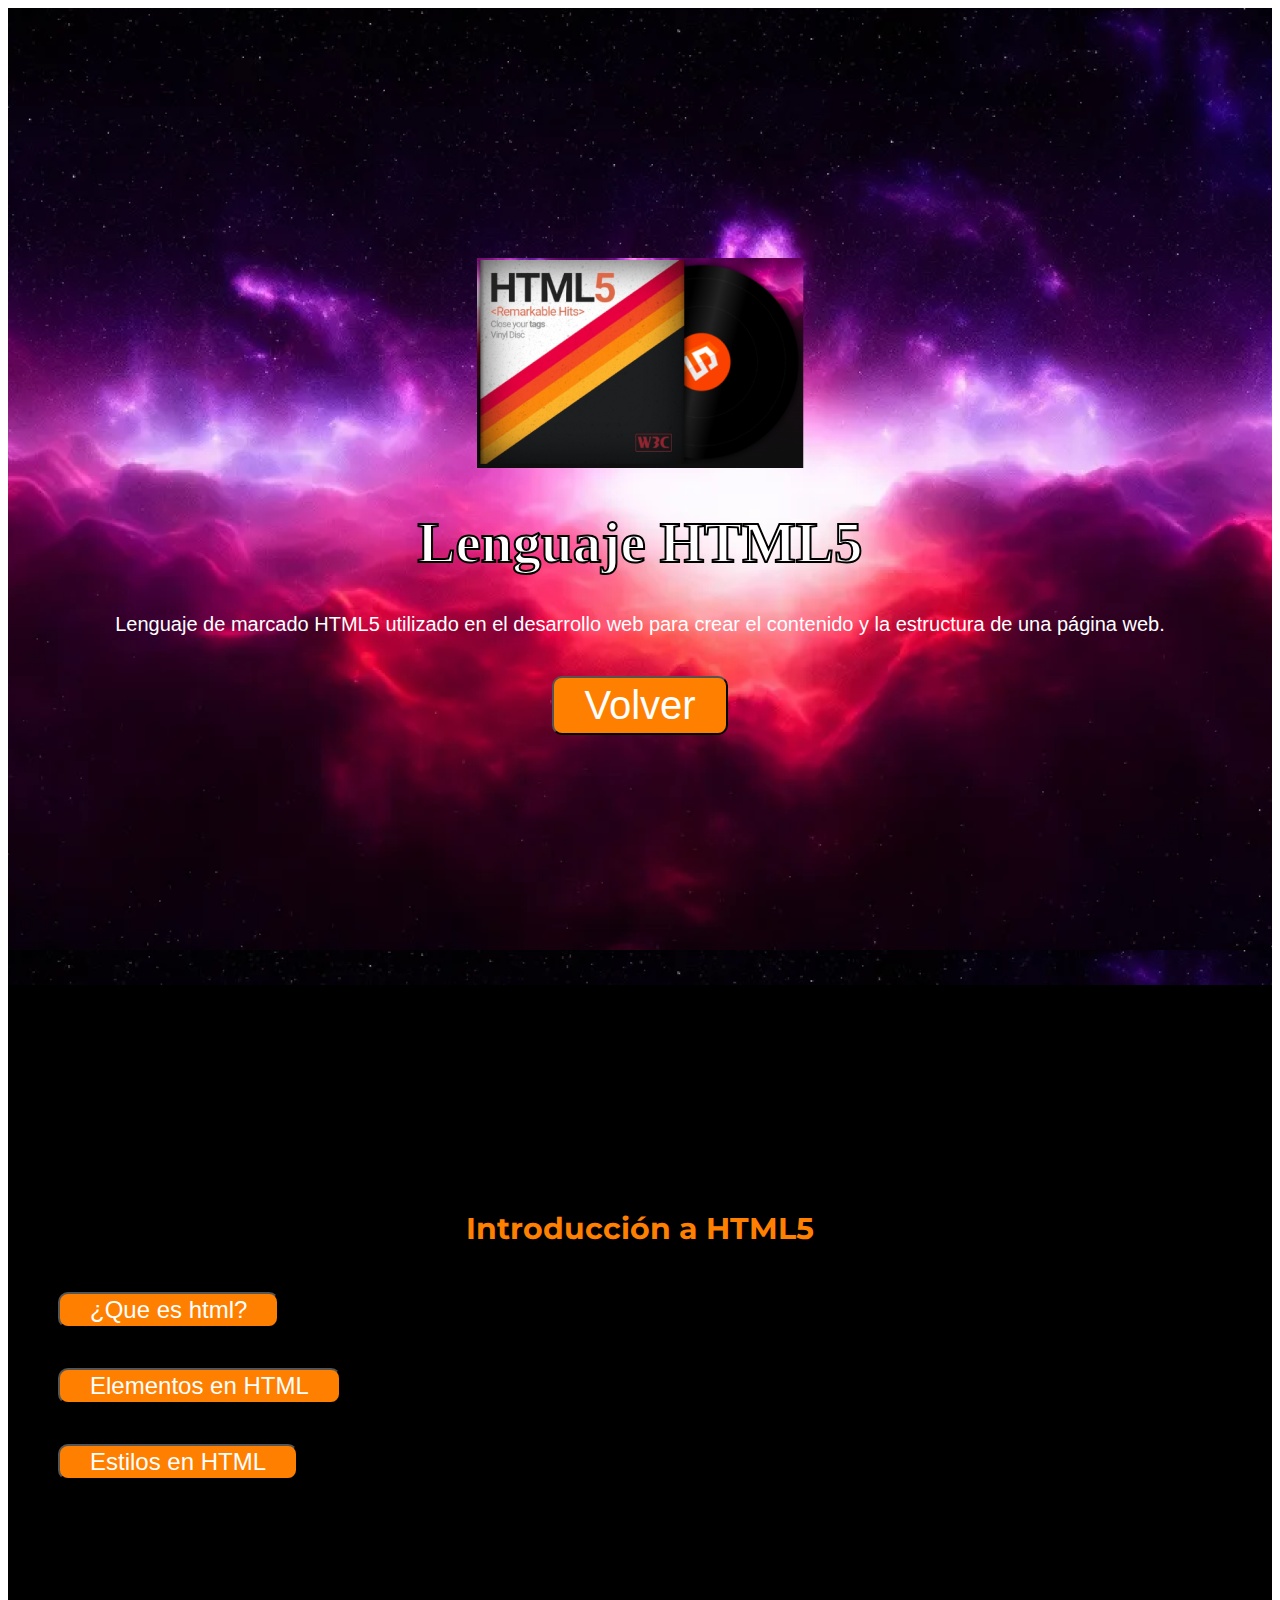
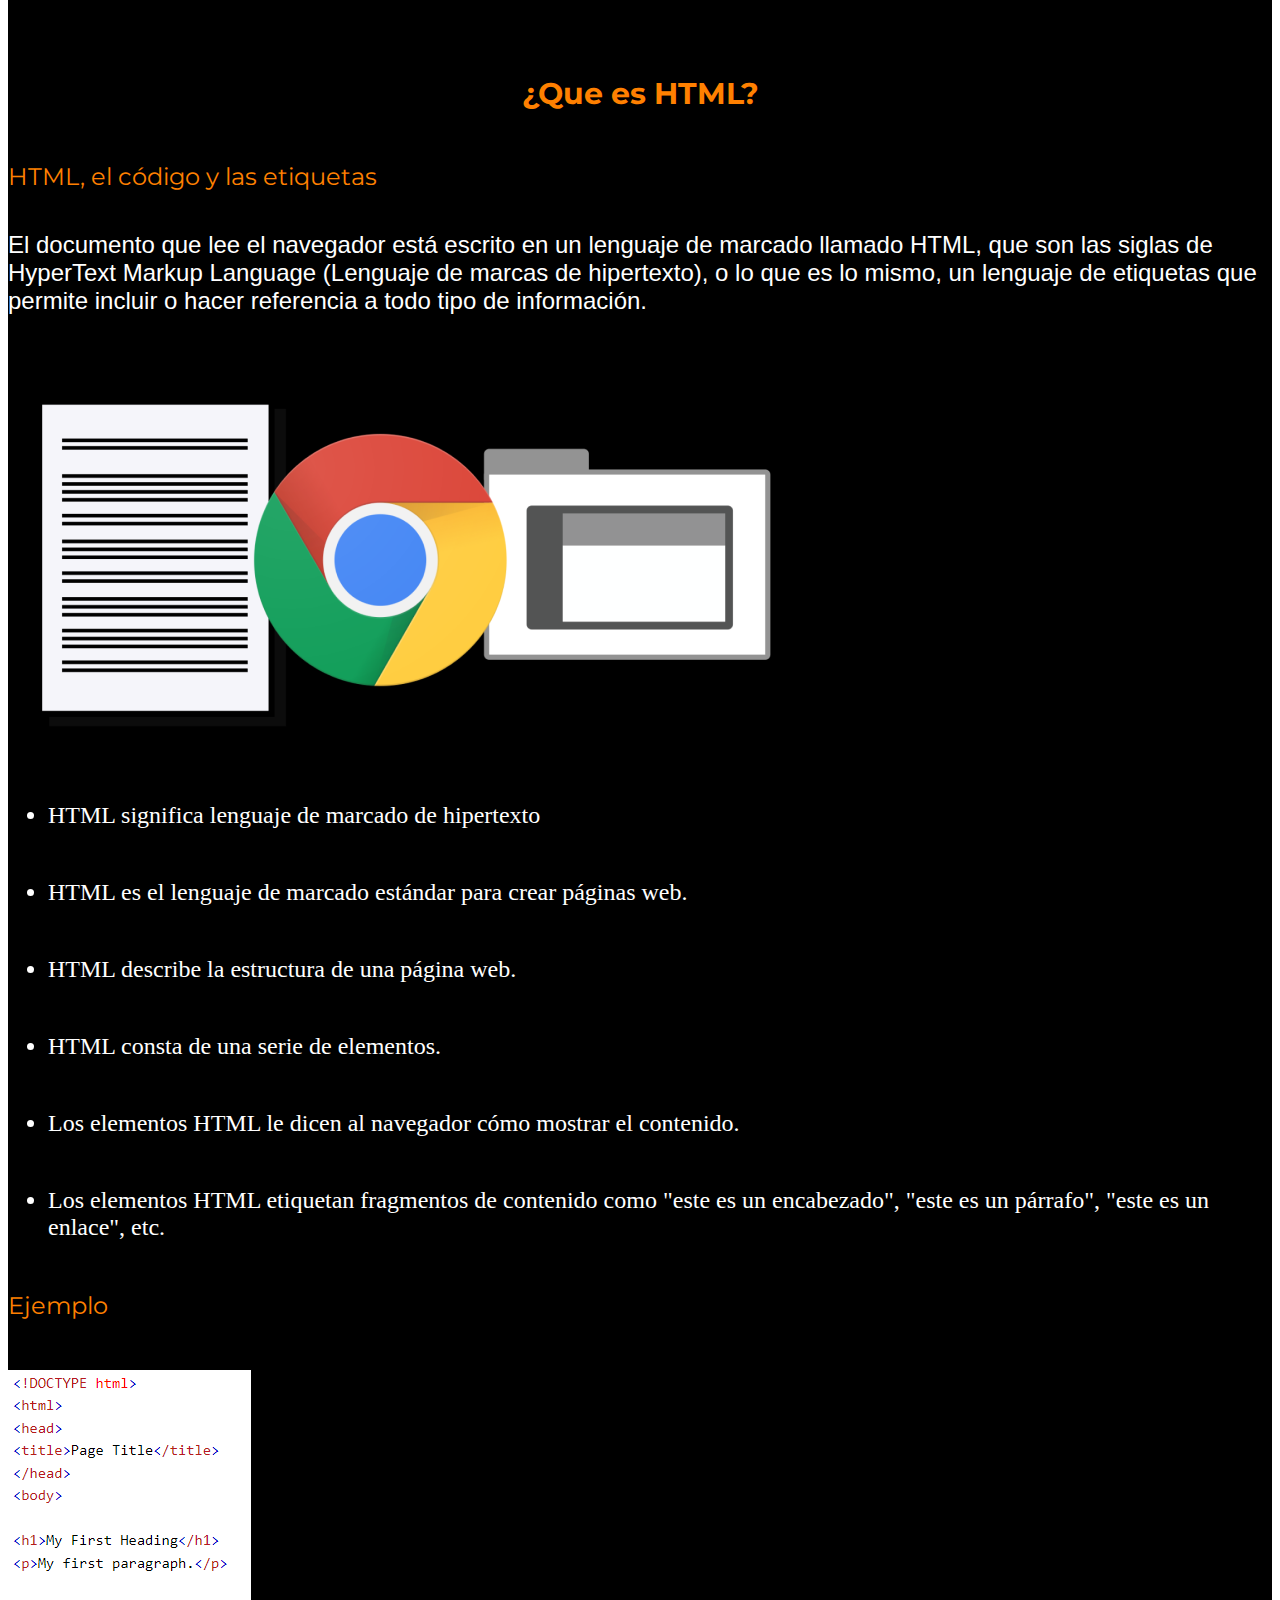
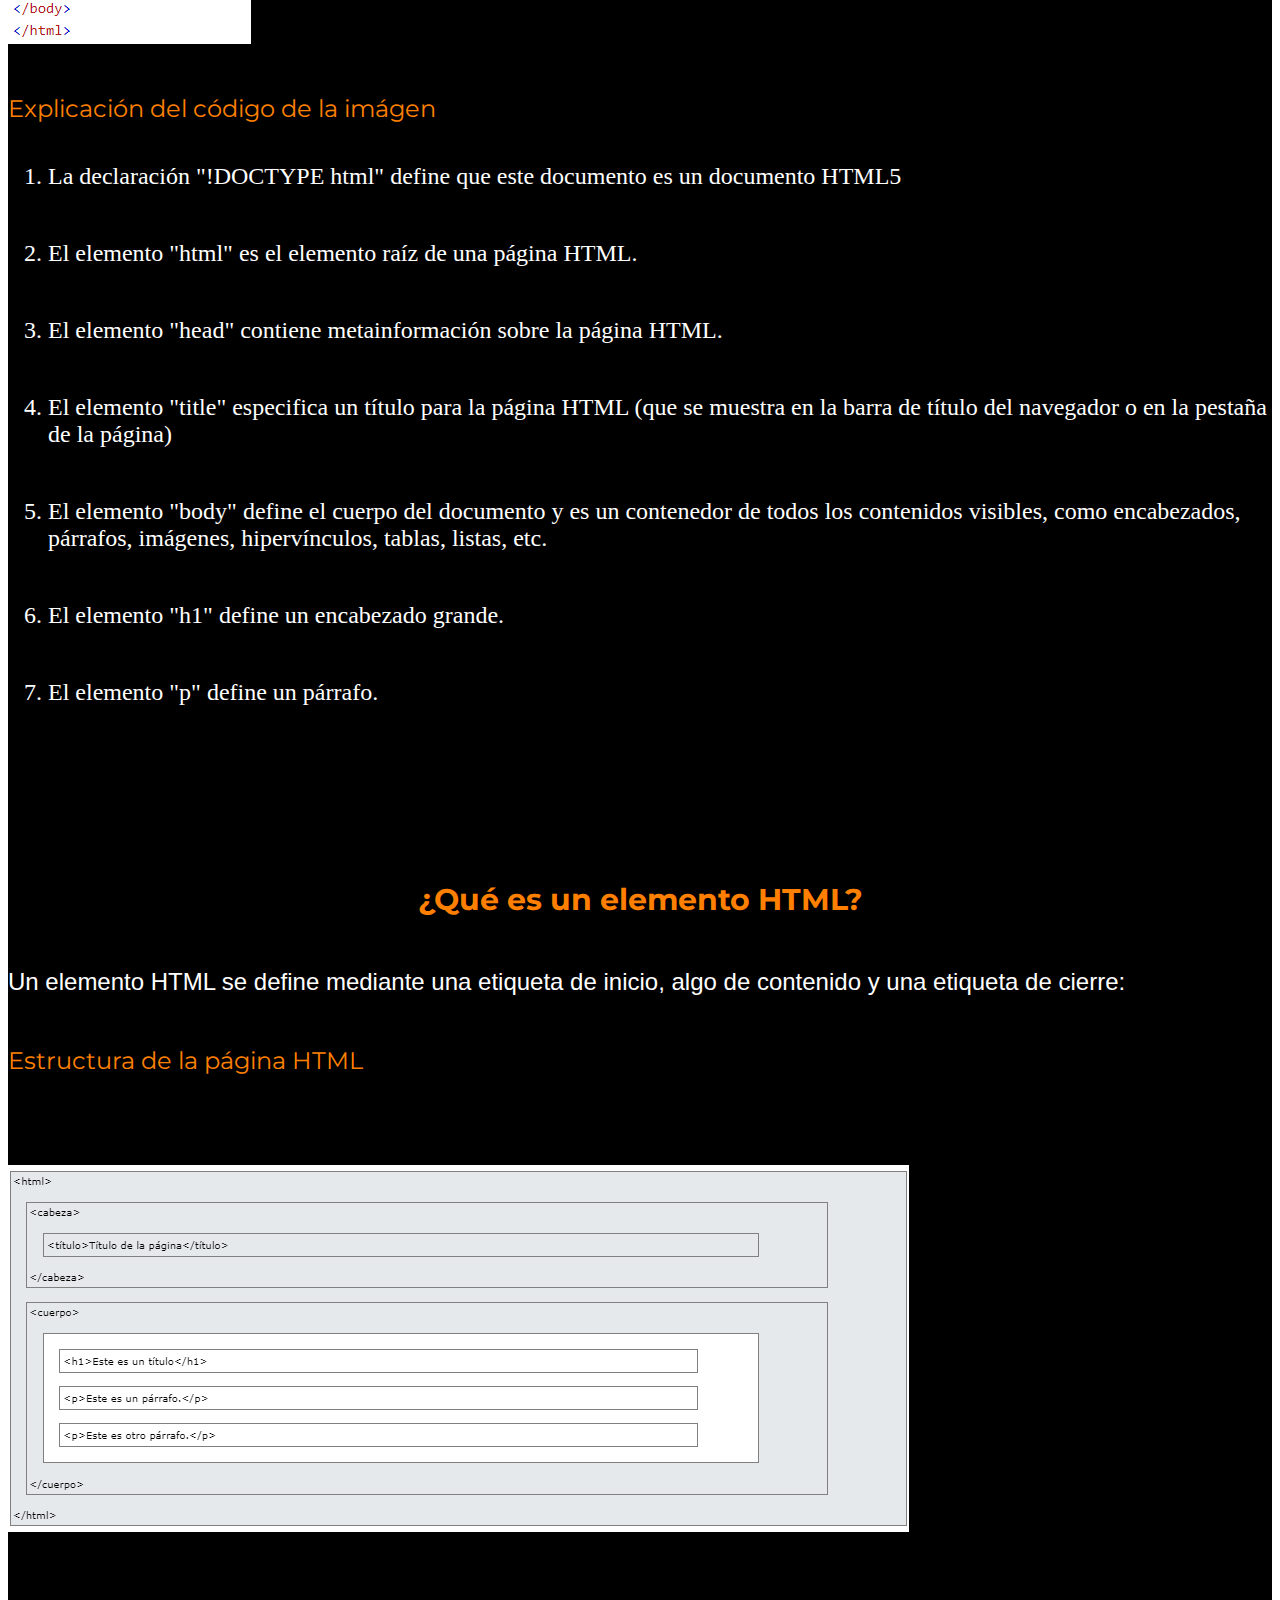
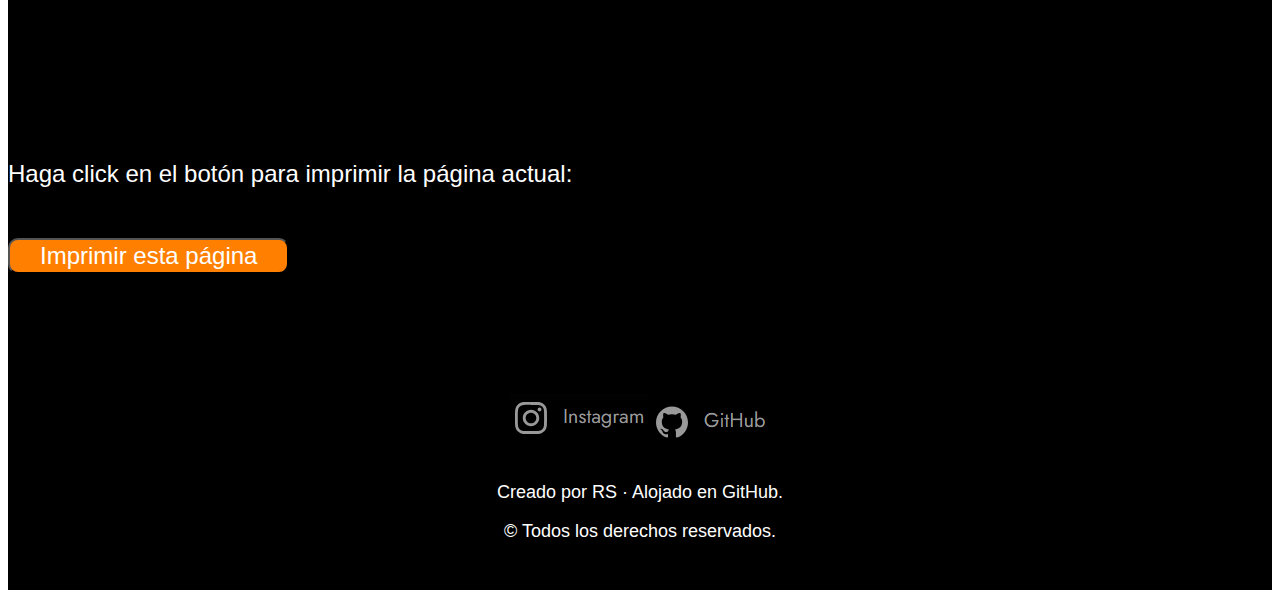
<file: html.html>
<!DOCTYPE html>
<html lang="en">
<head>
    <meta charset="UTF-8">
    <meta name="viewport" content="width=device-width, initial-scale=1.0">
    <title>HTML</title>
    <link href="https://cdn.jsdelivr.net/npm/bootstrap@5.3.2/dist/css/bootstrap.min.css" rel="stylesheet" integrity="sha384-T3c6CoIi6uLrA9TneNEoa7RxnatzjcDSCmG1MXxSR1GAsXEV/Dwwykc2MPK8M2HN" crossorigin="anonymous">
    <link rel="stylesheet" href="./css/style.css">
</head>
<body>

    <header>
        <section class="home"> 
            <div class="container">
                <article>
                    <img src="./img/html.png" alt="HTML">
                    <h1>Lenguaje HTML5</h1>
                    <p>Lenguaje de marcado HTML5 utilizado en el desarrollo web para crear el contenido y la estructura de una página web.</p>
                    <a href="./index.html"><button>Volver</button></a><br>
                </article>
            </div>            
        </section>
    </header>
    <main>
        <section id="introduccion">
            <div class="container">
                <article>
                    <h2>Introducción a HTML5</h2>
                    <a href="#definicion"><button>¿Que es html?</button></a><br>
                    <a href="./elementos.html"><button id="elementos">Elementos en HTML</button></a><br>
                    <a href="./estilos.html"><button id="estilos">Estilos en  HTML</button></a>
                </article>
            </div>
        </section>
        <section id="definicion">
            <div class="container">
                <article>
                    <h2>¿Que es HTML?</h2>
                    <h3>HTML, el código y las etiquetas</h3>
                    <p>El documento que lee el navegador está escrito en un lenguaje de marcado llamado HTML, que son las siglas de HyperText Markup Language (Lenguaje de marcas de hipertexto), o lo que es lo mismo, un lenguaje de etiquetas que permite incluir o hacer referencia a todo tipo de información.</p>
                    <img src="./img/chrome.png" alt="Chrome">
                    <ul>
                        <li>HTML significa lenguaje de marcado de hipertexto</li>
                        <li>HTML es el lenguaje de marcado estándar para crear páginas web.</li>
                        <li>HTML describe la estructura de una página web.</li>
                        <li>HTML consta de una serie de elementos.</li>
                        <li>Los elementos HTML le dicen al navegador cómo mostrar el contenido.</li>
                        <li>Los elementos HTML etiquetan fragmentos de contenido como "este es un encabezado", "este es un párrafo", "este es un enlace", etc.</li>
                    </ul>
                    <h3>Ejemplo</h3>
                    <img src="./img/codigo.png" alt="Código HTML">
                    <h3>Explicación del código de la imágen</h3>
                    <ol>
                        <li>La declaración "!DOCTYPE html" define que este documento es un documento HTML5</li>
                        <li>El elemento "html" es el elemento raíz de una página HTML.</li>
                        <li>El elemento "head" contiene metainformación sobre la página HTML.</li>
                        <li>El elemento "title" especifica un título para la página HTML (que se muestra en la barra de título del navegador o en la pestaña de la página)</li>
                        <li>El elemento "body" define el cuerpo del documento y es un contenedor de todos los contenidos visibles, como encabezados, párrafos, imágenes, hipervínculos, tablas, listas, etc.</li>
                        <li>El elemento "h1" define un encabezado grande.</li>
                        <li>El elemento "p" define un párrafo.</li>
                    </ol>
                </article>
            </div>
        </section>
        <section id="elemento">
            <div class="container">
                <article>
                    <h2>¿Qué es un elemento HTML?</h2>
                    <p>Un elemento HTML se define mediante una etiqueta de inicio, algo de contenido y una etiqueta de cierre:</p>
                    <h3>Estructura de la página HTML</h3>
                    <img src="./img/estructura.png" alt="Estructura">
                </article>
                <p>Haga click en el botón para imprimir la página actual:</p>
                <button onclick="window.print()">Imprimir esta página</button>
            </div>
        </section>
    </main>
    <footer id="pie">
        <div class="container">
            <article>
                <img src="./img/instagram.png" alt="Instagram">
                <img src="./img/github.png" alt="Github">
                <p>Creado por RS · Alojado en GitHub.</p>
                <p>© Todos los derechos reservados.</p>
            </article>
        </div>
    </footer>
    <script src="https://cdn.jsdelivr.net/npm/bootstrap@5.3.2/dist/js/bootstrap.bundle.min.js" integrity="sha384-C6RzsynM9kWDrMNeT87bh95OGNyZPhcTNXj1NW7RuBCsyN/o0jlpcV8Qyq46cDfL" crossorigin="anonymous"></script>
    <script src="./js/main.js"></script>
</body>
</html>
</file>
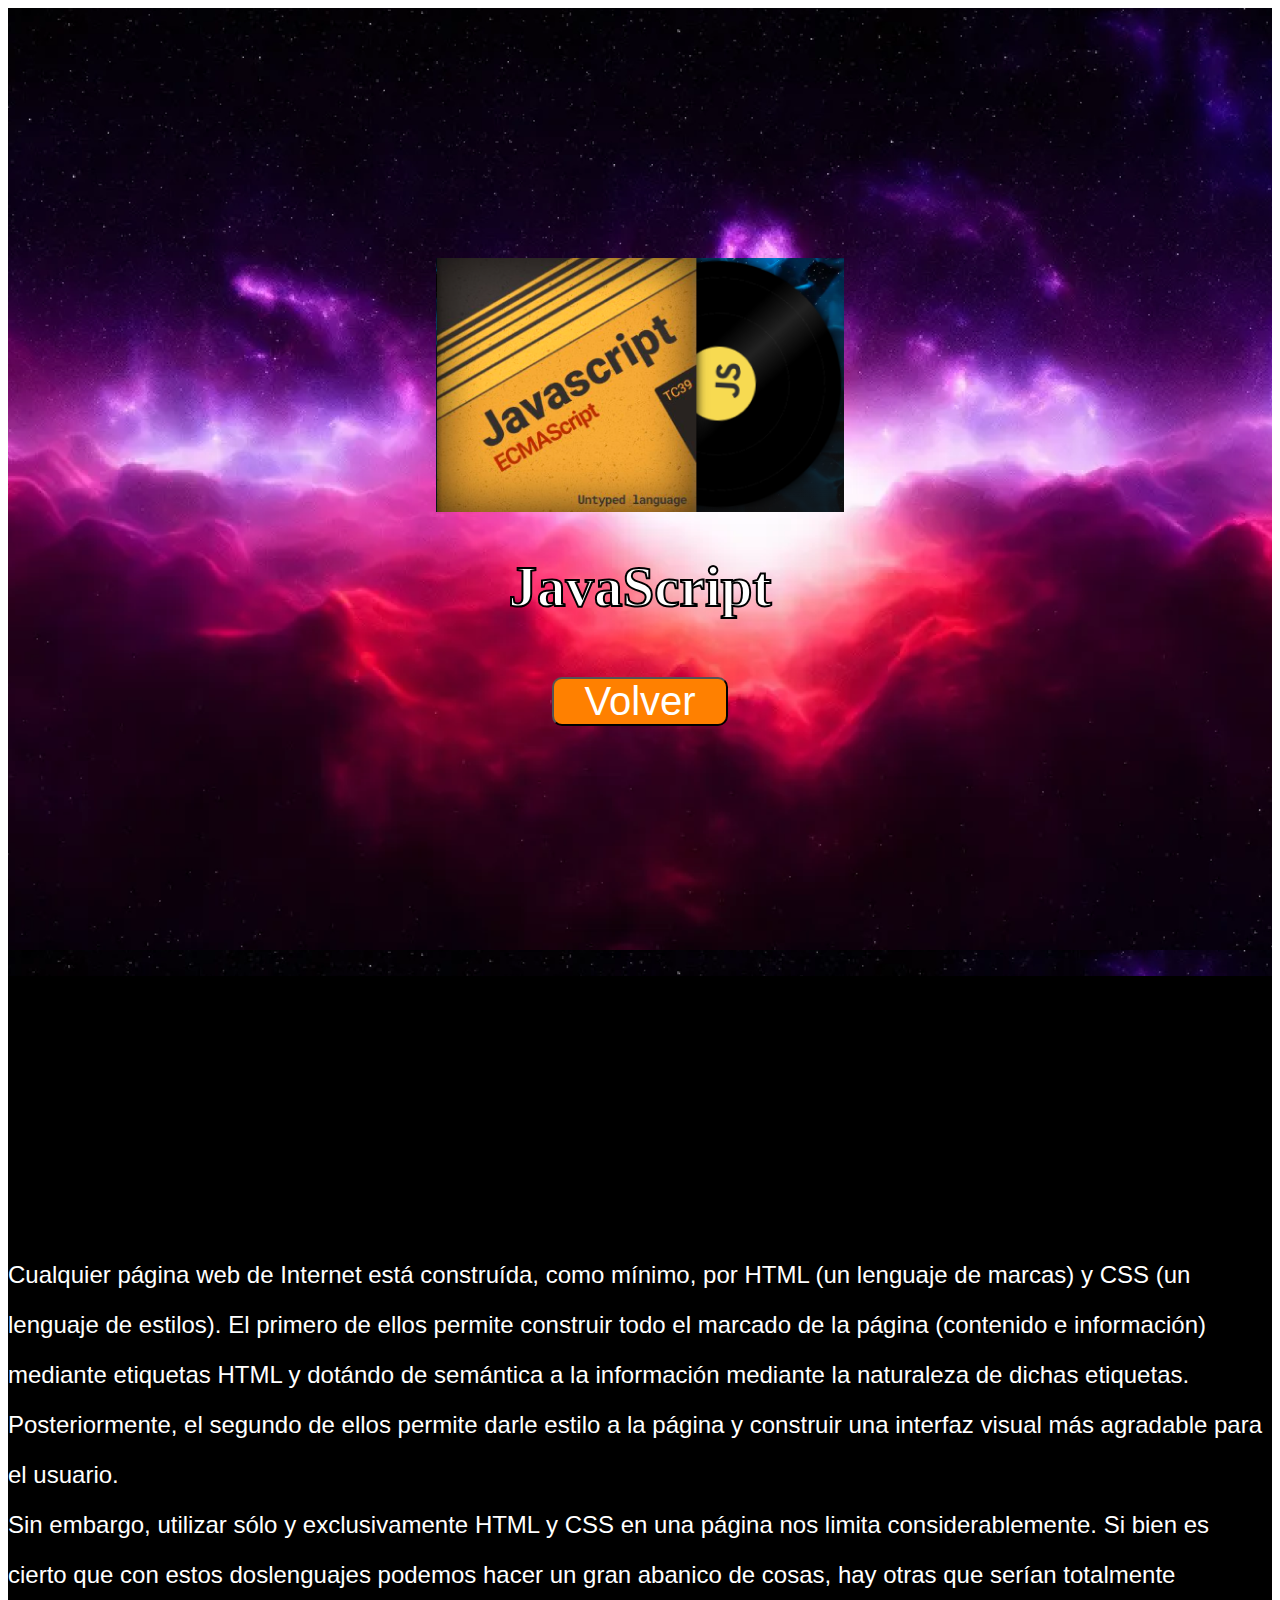
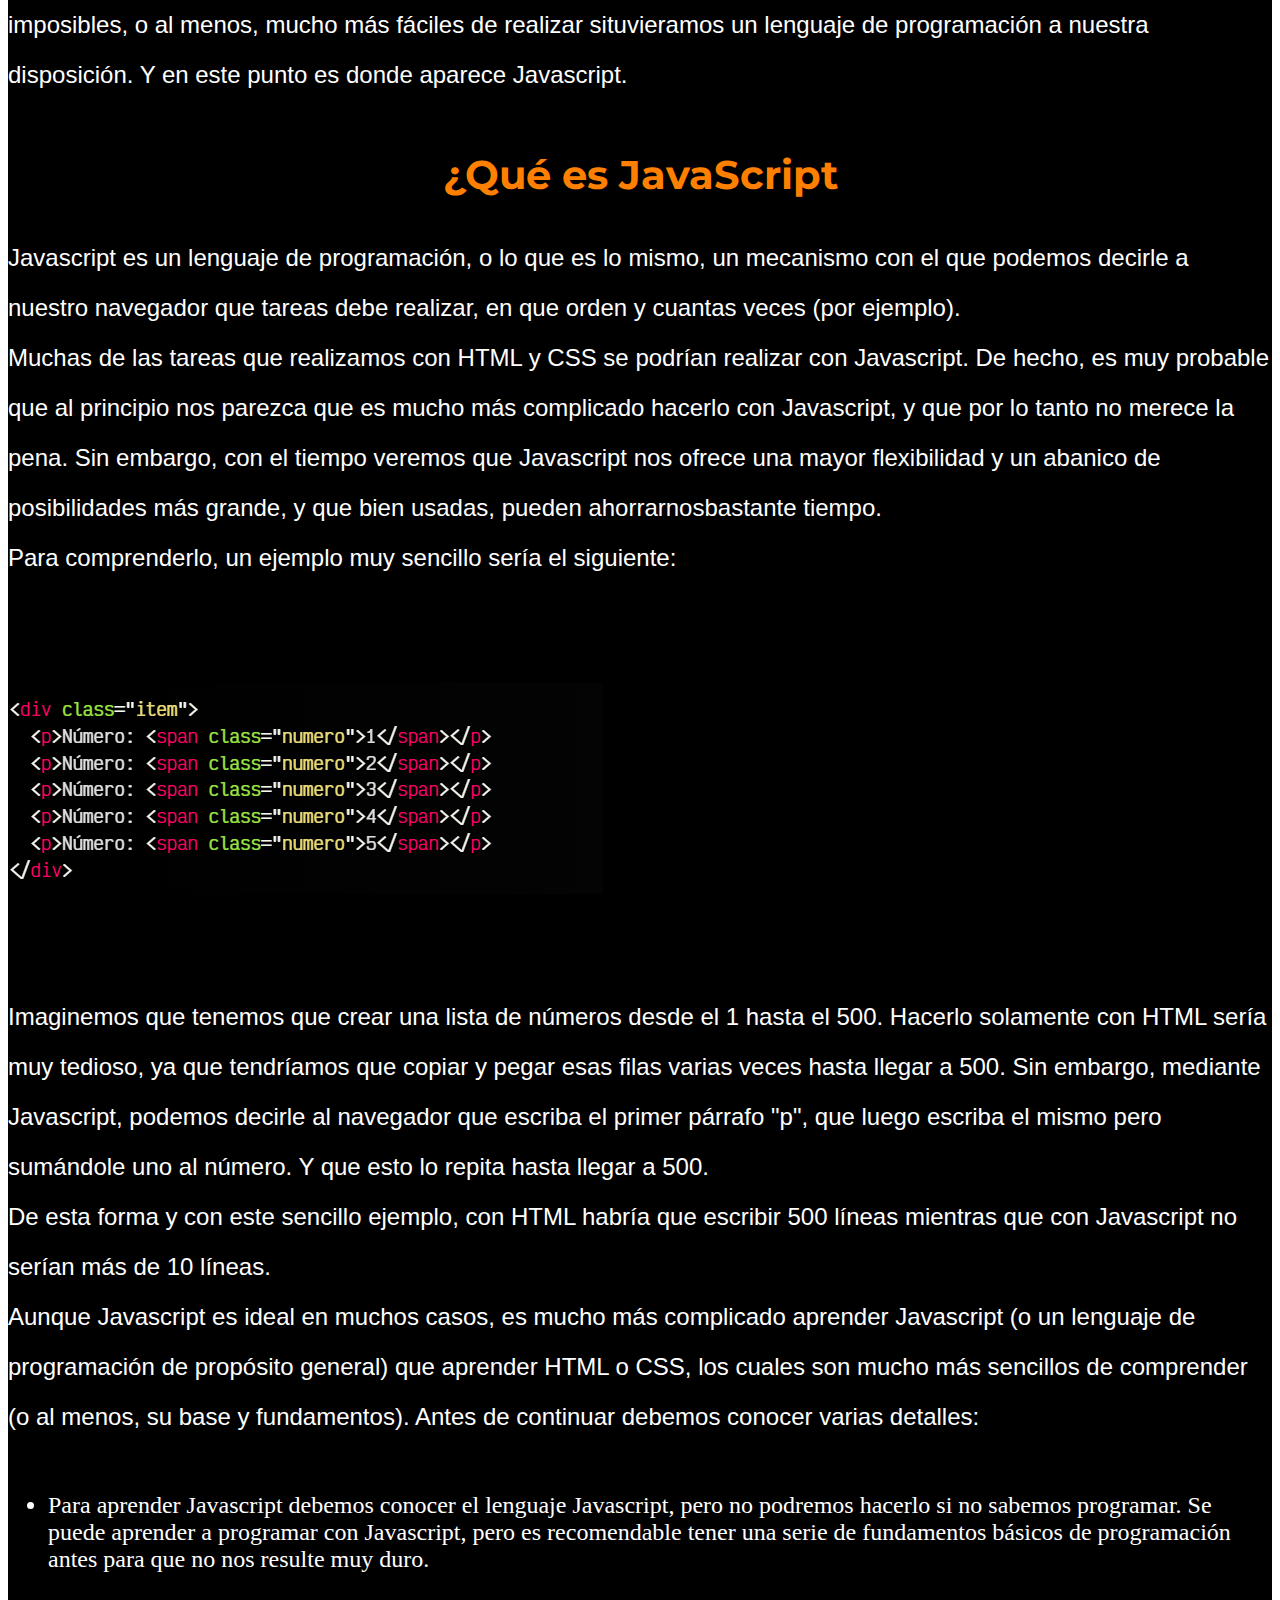
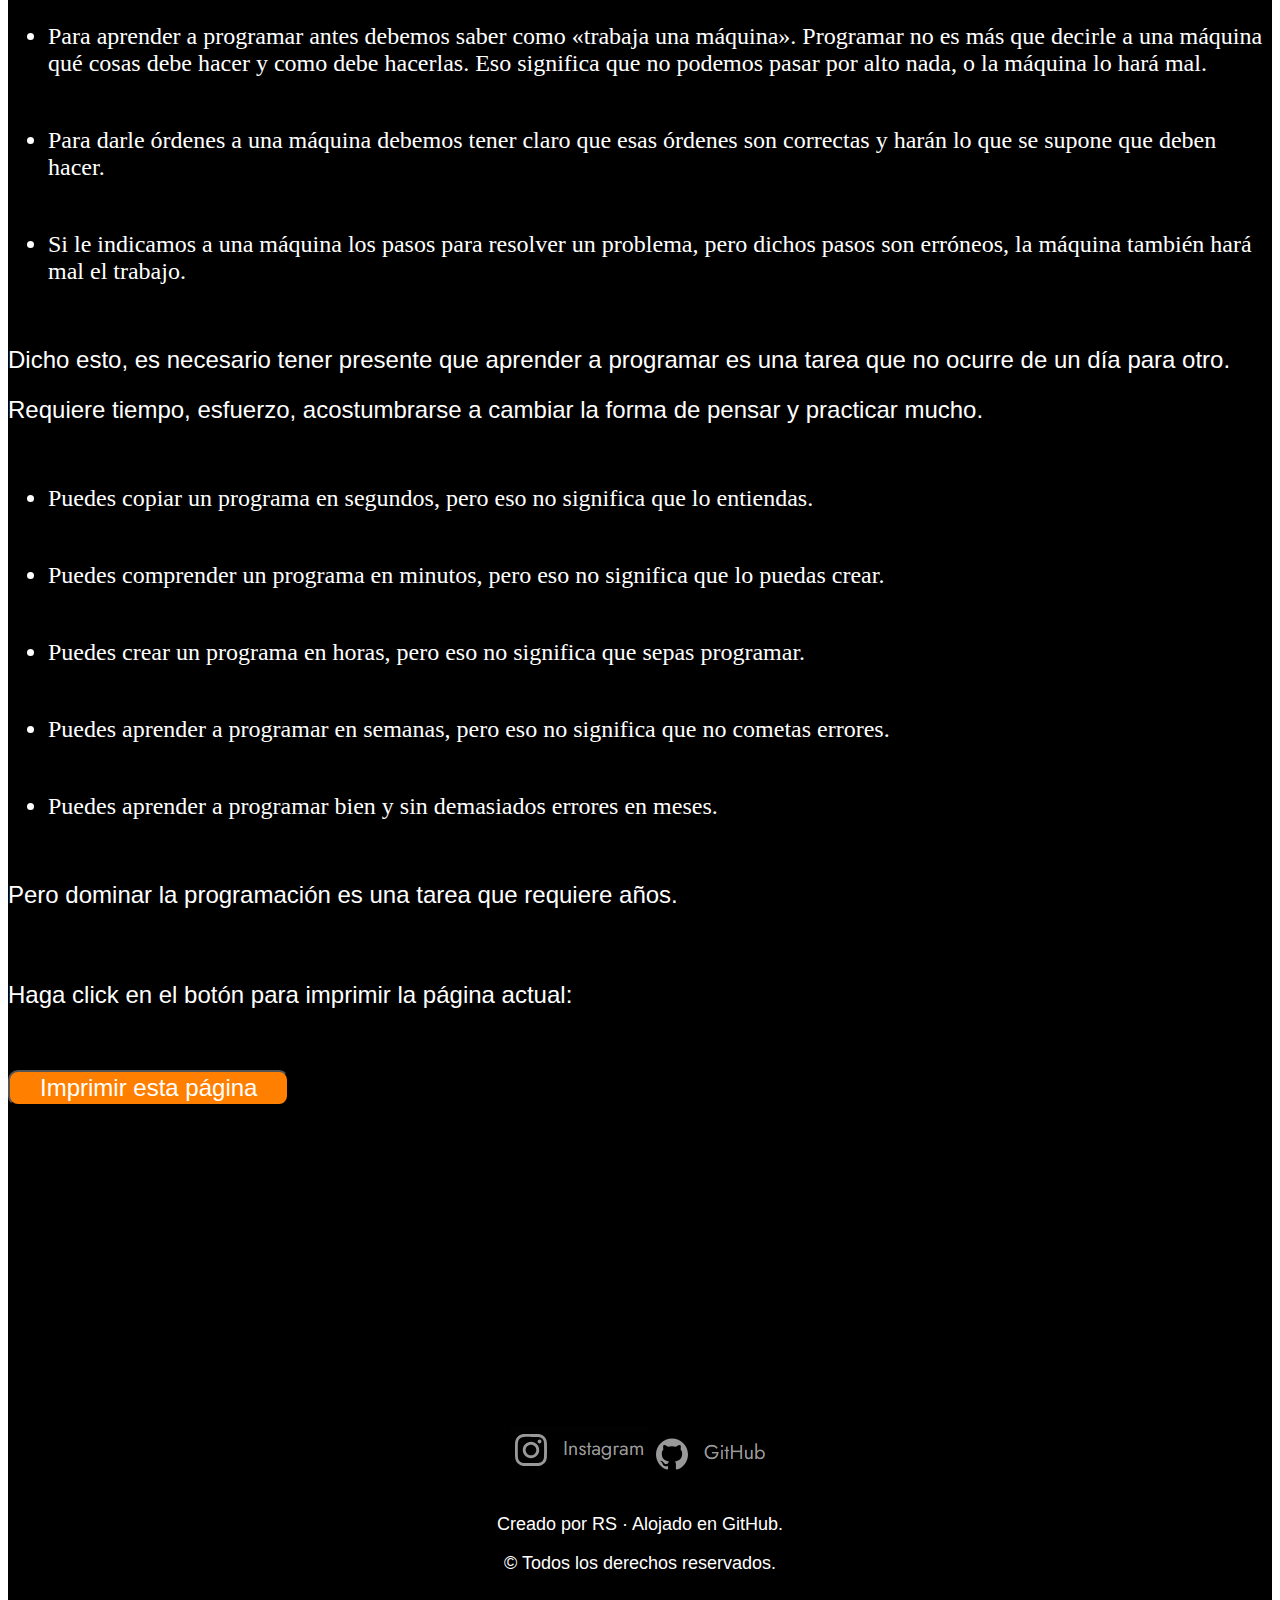
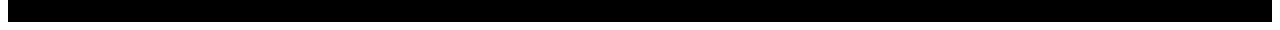
<file: js.html>
<!DOCTYPE html>
<html lang="en">
<head>
    <meta charset="UTF-8">
    <meta name="viewport" content="width=device-width, initial-scale=1.0">
    <title>JavaScript</title>
    <link href="https://cdn.jsdelivr.net/npm/bootstrap@5.3.2/dist/css/bootstrap.min.css" rel="stylesheet" integrity="sha384-T3c6CoIi6uLrA9TneNEoa7RxnatzjcDSCmG1MXxSR1GAsXEV/Dwwykc2MPK8M2HN" crossorigin="anonymous">
    <link rel="stylesheet" href="./css/style.css">
</head>
<body>

    <header>
        <section class="home_css"> 
            <div class="container">
                <article>
                    <img src="./img/bgJS.png" alt="HTML">
                    <h1>JavaScript</h1>
                    <a href="./index.html"><button>Volver</button></a><br>
                </article>
            </div>            
        </section>
    </header>
    <main>
        <section id="info_css">
            <div class="container">
                <article>
                    <p>Cualquier página web de Internet está construída, como mínimo, por HTML (un lenguaje de marcas) y CSS (un lenguaje de estilos). El primero de ellos permite construir todo el marcado de la página (contenido e información) mediante etiquetas HTML y dotándo de semántica a la información mediante la naturaleza de dichas etiquetas. Posteriormente, el segundo de ellos permite darle estilo a la página y construir una interfaz visual más agradable para el usuario.<br>
                    Sin embargo, utilizar sólo y exclusivamente HTML y CSS en una página nos limita considerablemente. Si bien es cierto que con estos doslenguajes podemos hacer un gran abanico de cosas, hay otras que serían totalmente imposibles, o al menos, mucho más fáciles de realizar situvieramos un lenguaje de programación a nuestra disposición. Y en este punto es donde aparece Javascript.</p>
                    <h2>¿Qué es JavaScript</h2>
                    <p>Javascript es un lenguaje de programación, o lo que es lo mismo, un mecanismo con el que podemos decirle a nuestro navegador que tareas debe realizar, en que orden y cuantas veces (por ejemplo).<br>
                    Muchas de las tareas que realizamos con HTML y CSS se podrían realizar con Javascript. De hecho, es muy probable que al principio nos 
                    parezca que es mucho más complicado hacerlo con Javascript, y que por lo tanto no merece la pena. Sin embargo, con el tiempo veremos 
                    que Javascript nos ofrece una mayor flexibilidad y un abanico de posibilidades más grande, y que bien usadas, pueden ahorrarnosbastante tiempo.<br>
                    Para comprenderlo, un ejemplo muy sencillo sería el siguiente:</p>
                    <img src="img/js1.png" alt="JS1">
                    <p>Imaginemos que tenemos que crear una lista de números desde el 1 hasta el 500. Hacerlo solamente con HTML sería muy tedioso, ya que tendríamos que copiar y pegar esas filas varias veces hasta llegar a 500. Sin embargo, mediante Javascript, podemos decirle al navegador que escriba el primer párrafo "p", que luego escriba el mismo pero sumándole uno al número. Y que esto lo repita hasta llegar a 500. <br>
                    De esta forma y con este sencillo ejemplo, con HTML habría que escribir 500 líneas mientras que con Javascript no serían más de 10 líneas.<br>
                    Aunque Javascript es ideal en muchos casos, es mucho más complicado aprender Javascript (o un lenguaje de programación de propósito 
                    general) que aprender HTML o CSS, los cuales son mucho más sencillos de comprender (o al menos, su base y fundamentos).
                    Antes de continuar debemos conocer varias detalles:</p>
                    <ul>
                        <li>Para aprender Javascript debemos conocer el lenguaje Javascript, pero no podremos hacerlo si no sabemos programar. Se puede aprender a programar con Javascript, pero es recomendable tener una serie de fundamentos básicos de programación antes para que no nos resulte muy duro.</li>
                        <li>Para aprender a programar antes debemos saber como «trabaja una máquina». Programar no es más que decirle a una máquina qué cosas debe hacer y como debe hacerlas. Eso significa que no podemos pasar por alto nada, o la máquina lo hará mal.</li>
                        <li>Para darle órdenes a una máquina debemos tener claro que esas órdenes son correctas y harán lo que se supone que deben hacer. </li>
                        <li>Si le indicamos a una máquina los pasos para resolver un problema, pero dichos pasos son erróneos, la máquina también hará mal el trabajo.</li>
                    </ul>
                    <p>Dicho esto, es necesario tener presente que aprender a programar es una tarea que no ocurre de un día para otro. Requiere tiempo, esfuerzo, acostumbrarse a cambiar la forma de pensar y practicar mucho.</p>
                    <ul>
                        <li>Puedes copiar un programa en segundos, pero eso no significa que lo entiendas.</li>
                        <li>Puedes comprender un programa en minutos, pero eso no significa que lo puedas crear.</li>
                        <li>Puedes crear un programa en horas, pero eso no significa que sepas programar.</li>
                        <li>Puedes aprender a programar en semanas, pero eso no significa que no cometas errores.</li>
                        <li>Puedes aprender a programar bien y sin demasiados errores en meses.</li>
                    </ul>
                    <p>Pero dominar la programación es una tarea que requiere años.</p>
                </article>
                <p>Haga click en el botón para imprimir la página actual:</p>
                <button onclick="window.print()">Imprimir esta página</button>
            </div>
        </section>
    </main>
    <footer id="pie">
        <div class="container">
            <article>
                <img src="./img/instagram.png" alt="Instagram">
                <img src="./img/github.png" alt="Github">
                <p>Creado por RS · Alojado en GitHub.</p>
                <p>© Todos los derechos reservados.</p>
            </article>
        </div>
    </footer>
    <script src="https://cdn.jsdelivr.net/npm/bootstrap@5.3.2/dist/js/bootstrap.bundle.min.js" integrity="sha384-C6RzsynM9kWDrMNeT87bh95OGNyZPhcTNXj1NW7RuBCsyN/o0jlpcV8Qyq46cDfL" crossorigin="anonymous"></script>
    <script src="./js/main.js"></script>
</body>
</html>
</file>
<file: css/style.css>
@import url('https://fonts.googleapis.com/css2?family=Montserrat:ital,wght@0,300;0,400;0,500;1,300;1,400;1,500&display=swap');

:root {
        --bg-body: #000000;
        --primary-color: #FF8000;
        --fontSize-title: 40px;
        --fontSize-parrafos: 24px;
}

.tema-color {
    position: fixed;
    right: 0;
    top: 300px;
    z-index: 99;
    background: transparent;
}

.cont-colores{
    width: 100px;
    height: 30px 0;
    background: #292c36;
    text-align: center;
    position: absolute;
    right: -100px;
    transition: 1s;
    top: -64px;
}

.cont-colores.active {
    right: 0;
}

.open-panel {
    background: #292c36;
    color: #fff;
    padding: 12px 50px;
    transform: rotate(-90deg);
    position: relative;
    right: -64px;
    transition: .9s;
}

.open-panel.active{
    right: 37px;
}

.cont-colores button{
    width: 30px;
    height: 30px;
    display: block;
    color: transparent;
    border-radius: 40px;
    margin: 10px auto;
}

.cont-colores button:nth-child(1){
    background: #549FC7;
}

.cont-colores button:nth-child(2){
    background: #2DE3B3;
}

.cont-colores button:nth-child(3){
    background: var(--primary-color);
}

h2,h3,h4,h5,h6{
    font-family: 'Montserrat', sans-serif;
    font-weight: 700;
    color: var(--primary-color);
}

p{
    font-family: 'Work Sans', sans-serif;
}

/* Header */

.home{
    background-image: url(../img/bgPrincipal.png);
    position: relative; 
    text-align: center;
    padding: 250px 0;
}

.home h1{
    -webkit-text-stroke: 2px black;
    color: #fff;
    font-size: 57px;
    font-weight: 700;
}

.home p{
    color: #fff;
    font-size: 20px;
    font-weight: 300;
}

/* Info cursos */

#cursos {
    padding: 50px 0 200px 0;
    background-color: var(--bg-body);
    position: relative; 
    text-align: center;
}

#cursos h2{
    font-size: var(--fontSize-title);
    margin: 200px 0 50px 0;
}

#cursos p{
    font-size: var(--fontSize-parrafos);
    color: #fff;
    line-height: 50px;
}

#cursos button{
    color: #fff;
    background: var(--primary-color);
    font-size: var(--fontSize-title);
    font-weight: 500;
    border-radius: 10px;
    padding: 5px 30px;
    margin: 20px 50px 0 50px;
}

a{
    text-decoration: none;
}

/* HTML */

.home button{
    background: var(--primary-color);
    color: #fff;
    font-size: var(--fontSize-title);
    font-weight: 500;
    border-radius: 10px;
    padding: 5px 30px;
    margin: 20px 50px 0 50px;
}

#introduccion{
    padding: 200px 0 50px 0;
    background-color: #000000;
    position: relative; 
}

#introduccion button{
    background: var(--primary-color);
    color: #fff;
    font-size: var(--fontSize-parrafos);
    font-weight: 500;
    border-radius: 10px;
    padding: 2px 30px;
    margin: 20px 50px;
    text-align: center;
}

#introduccion h2{
    text-align: center;
    font-size: 30px;
    font-weight: 700;
}

#definicion{
    padding: 100px 0 50px 0;
    background-color: #000000;
    position: relative; 
}

#definicion h2{
    text-align: center;
    font-size: 30px;
    font-weight: 700;
    margin-bottom: 50px;
}

#definicion h3{
    font-size: var(--fontSize-parrafos);
    font-weight: 400;
    margin: 40px 0;
}

#definicion p, li{
    color: #fff;
    font-size: var(--fontSize-parrafos);
    margin-bottom: 20px;
}

#definicion img{
    display: flex;
    justify-content: center;
    margin: 50px 0;
}

#elemento{
    padding: 50px 0 50px 0;
    background-color: #000000;
    position: relative; 
}

#elemento h2{
    text-align: center;
    font-size: 30px;
    font-weight: 700;
    margin-bottom: 50px;
}

#elemento h3{
    font-size: var(--fontSize-parrafos);
    font-weight: 400;
    margin: 40px 0;
}

#elemento p{
    color: #fff;
    font-size: var(--fontSize-parrafos);
    margin-bottom: 50px;
}

#elemento img{
    margin: 50px 0 200px 0;
}

#elemento button{
    background: var(--primary-color);
    color: #fff;
    font-size: var(--fontSize-parrafos);
    font-weight: 500;
    border-radius: 10px;
    padding: 2px 30px;
    margin-bottom: 70px;
    text-align: center;
}

.defElementos{
    padding: 50px 0 200px 0;
    background-color: #000000;
    position: relative; 
}

.defElementos h2{
    text-align: center;
    font-size: 30px;
    font-weight: 700;
    margin: 150px 0 50px 0;
}

#defElementos h3{
    font-size: var(--fontSize-parrafos);
    font-weight: 400;
    margin: 40px 0;
}

.defElementos p, li{
    color: #fff;
    font-size: var(--fontSize-parrafos);
    margin-bottom: 50px;
}

.defElementos img{
    margin: 20px 0 50px 0;
}

.defElementos button{
    background: var(--primary-color);
    color: #fff;
    font-size: var(--fontSize-parrafos);
    font-weight: 500;
    border-radius: 10px;
    padding: 2px 30px;
    margin-bottom: 70px;
    text-align: center;
}

/* CSS */

.home_css{
    background-image: url(../img/bgPrincipal.png);
    position: relative;
    text-align: center;
    padding: 250px 0;
}

.home_css h1{
    -webkit-text-stroke: 2px black;
    color: #fff;
    font-size: 57px;
    font-weight: 700;
}

.home_css button{
    background: var(--primary-color);
    color: #fff;
    font-size: var(--fontSize-title);
    font-weight: 500;
    border-radius: 10px;
    padding: 0 30px;
    margin: 20px 50px 0 50px;
}

#info_css{
    background-color: #000000;
    position: relative;
    padding: 250px 0;
}

#info_css h2{
    color: var(--primary-color);
    font-size: var(--fontSize-title);
    text-align: center;
    margin-bottom: 70px 0;
}

#info_css h3{
    color: #fff;
    font-weight: 700;
    font-size: 30px;
    margin-bottom: 20px 0 40px 0;
}

#info_css p{
    color: #fff;
    font-size: var(--fontSize-parrafos);
    line-height: 50px;
    margin-bottom: 50px;
}

#info_css img{
    padding: 50px 0 70px 0;
}

#info_css button{
    background: var(--primary-color);
    color: #fff;
    font-size: var(--fontSize-parrafos);
    font-weight: 500;
    border-radius: 10px;
    padding: 2px 30px;
    margin-bottom: 70px;
    text-align: center;
}

/* Footer */

#pie{
    background-color: var(--bg-body);
    position: relative; 
    text-align: center;
    padding-bottom: 30px;
}

#pie img{
    margin-bottom: 20px;
}

#pie p{
    font-size: 18px;
    color: #fff;
}
</file>
